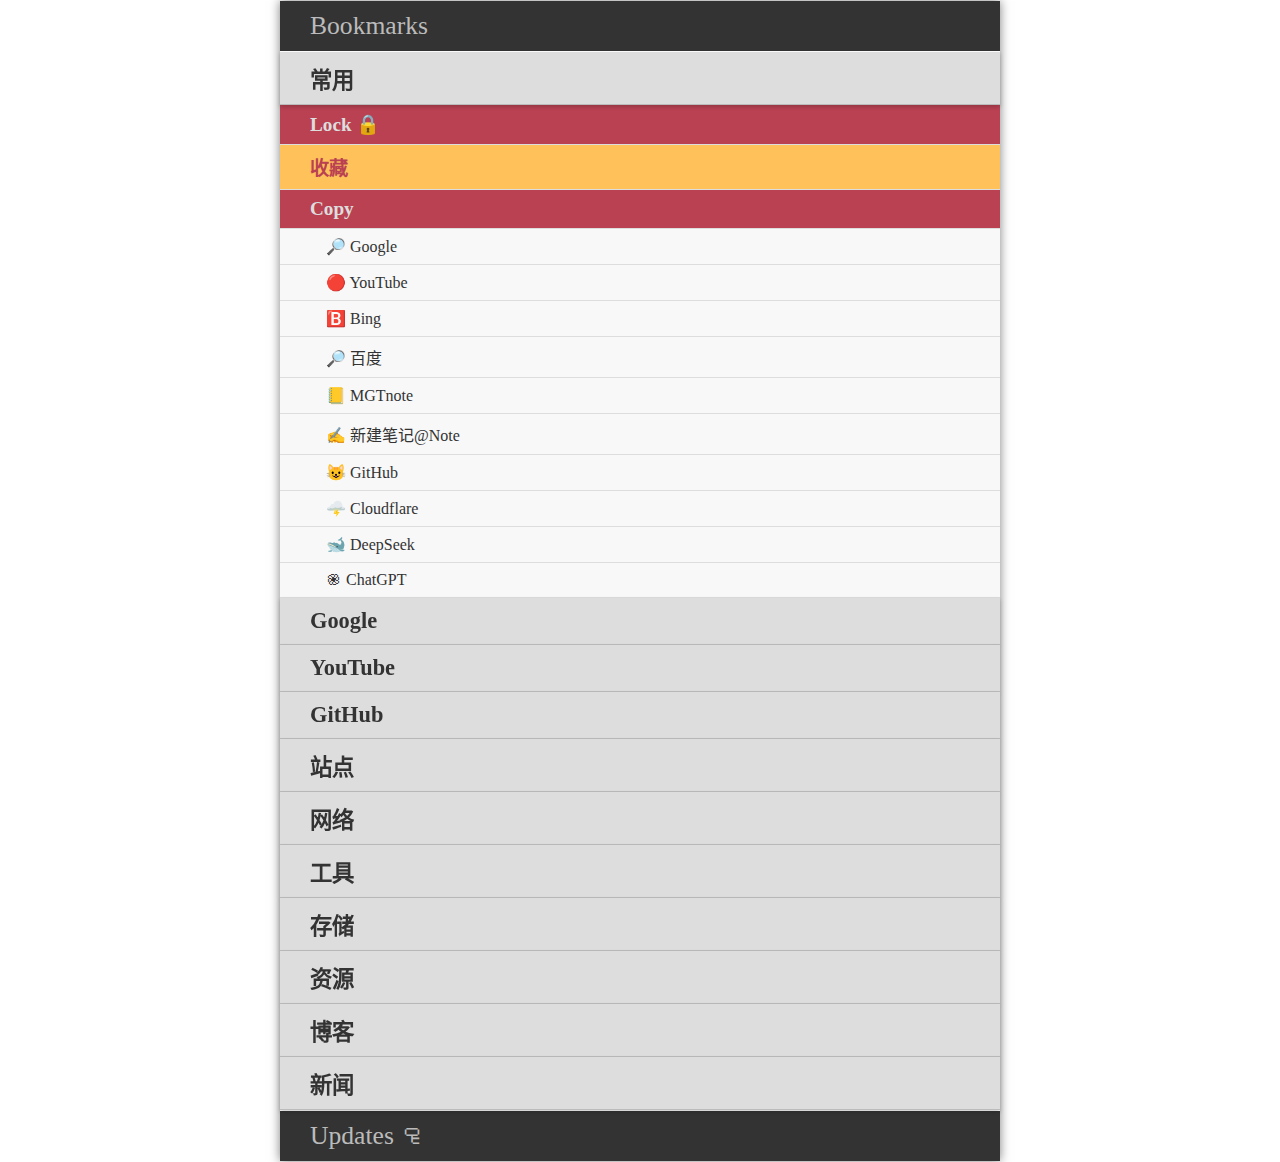
<file: index.html>
<!DOCTYPE html>
<html lang="zh-CN">
  
<head>
    <meta charset="UTF-8">
    <base target="_blank"><link rel="shortcut icon" type="image/x-icon" href="favicon.ico">
    <meta name="viewport" content="width=device-width,initial-scale=1.0,maximum-scale=1.0,minimum-scale=1.0,user-scalable=no" />
    <title>Bookmarks</title>
</head>
  
<body>
<aside class="accordion">
	<h1>Bookmarks</h1>
	<div class="opened-for-codepen">
		<h2>常用</h2>
		<div style="display: block;"> 
			<h3 data-password="true">Lock 🔒</h3>
			<div style="display: none">
				<a href="https://fjvi.github.io/wiki/jav.html">Jav</a>
		    </div>
			<h4>收藏</h4>
			<div style="display: none">
			    <a href="https://fjvi.github.io/wiki/sheji.html">🏡 设计资源</a>
				<a href="https://clip.692.cloudns.be/">🗐 Clip剪贴板</a>
				<a href="https://note.692.cloudns.be/">📝Paste云笔记</a>
				<a href="https://drop.692.cloudns.be/">📁 Drop分享</a>
				<a href="https://fjvi.github.io/">⭐ Bookmarks</a>
				<a href="https://fjvi.github.io/sq/">⭐ Bookmarks@sq</a>
				<a href="https://fjvi.github.io/wiki/index.html">⭐ Bookmarks@wiki</a>
				<a href="https://692.pages.dev/">⭐ 692.pages</a>
				<a href="https://test.aypwip.org/webnote/wodewangluobianqianziliudi">🟨 便签</a>
			    <a href="https://test.aypwip.org/webnote/6889692note">🟨 便签692</a>
				<a href="https://gist.github.com/fjvi/">🧾 Gists</a>
		    	<a href="https://idx.google.com/">🚀 Google IDX</a>
		    </div>
		    <h3>Copy</h3>
	   	    <div class="copy" style="display: none">
                <span onclick="copy(event)" title="ts.hpc.tw">/?ed=2560&PROXYIP=ts.hpc.tw</span>
                <span onclick="copy(event)" title="cdn-all.xn--b6gac.eu.org">/?ed=2560&PROXYIP=cdn-all.xn--b6gac.eu.org</span>
                <span onclick="copy(event)" title="cdn.xn--b6gac.eu.org">/?ed=2560&PROXYIP=cdn.xn--b6gac.eu.org</span>
                <span onclick="copy(event)" title="cdn-b100.xn--b6gac.eu.org">/?ed=2560&PROXYIP=cdn-b100.xn--b6gac.eu.org</span>
                <span onclick="copy(event)" title="bestproxy.onecf.eu.org">/?ed=2560&PROXYIP=bestproxy.onecf.eu.org</span>
                <span onclick="copy(event)" title="PROXYIP">/?ed=2560&PROXYIP=47.57.233.126</span>
                <span onclick="copy(event)" title="预览模式">preview</span>
                <span onclick="copy(event)" title="预览模式">mobilebasic</span>
                <span onclick="copy(event)" title="刷新DNS">ipconfig /flushdns</span>
                <span onclick="copy(event)" title="开启本地服务器">python -m http.server 8000</span>
                <span onclick="copy(event)" title="本地服务器首页">http://localhost:8000</span>
                <span onclick="copy(event)" title="Google IDX一键脚本">nix=y uuid=5a2ad762-3ff3-49cb-9187-34e9cf8a42dc vmpt=692 agn=idx.692.cloudns.be agk=eyJhIjoiODYwNDkxY2JmMjQ1ZmUzNGU5NmFhMTI3YTg5ODNmNjciLCJ0IjoiODE0ODgwZDItNTdiYy00N2Y2LTk5YzAtOTIyMTllZjNmMjI0IiwicyI6Ik5qY3lPR1UwT1dRdE5EVXhaQzAwTURkaExUZzVOekl0TWpsbU56VmtZVE13WVdGbCJ9 bash <(curl -Ls https://raw.githubusercontent.com/yonggekkk/argosb/main/argosb.sh)</span>
                <span onclick="copy(event)" title="重启资源管理器">taskkill /f /im explorer.exe & start explorer.exe</span>
                <span onclick="copy(event)" title="清楚浏览器缓存密码">localStorage.removeItem("pw_verified_at");</span>
			</div>
			<a href="https://www.google.com/ncr">🔎 Google</a>
			<a href="https://www.youtube.com/">🔴 YouTube</a>
			<a href="https://www.bing.com/?setmkt=en-US&setlang=en-US">🅱️ Bing</a>
			<a href="https://www.baidu.com/">🔎 百度</a>
            <a href="https://fjvi.github.io/note/">📒 MGTnote</a>
            <a href="https://github.com/fjvi/note/issues/new/choose">✍️  新建笔记@Note</a>
			<a href="https://github.com/">😺 GitHub</a>
			<a href="https://dash.cloudflare.com/login?lang=zh-Hans-CN">🌩️ Cloudflare</a>
			<a href="https://chat.deepseek.com/">🐋 DeepSeek</a>
			<a href="https://chatgpt.com/">֎ ChatGPT</a>
		</div>
		<h2>Google</h2>
		<div style="display: none">
			<h3>Google新建 +</h3>
			<div>
				<a href="https://drive.google.com/drive/folders/0ByrYz5aCnlpuelNXbGVmMFdza1U?resourcekey=0-JSCOZldA5EqfwrRpM19NpA&usp=sharing">Google硬盘共享</a>
				<a href="https://docs.google.com/document/create?usp=drive_web&amp;folder=0ByrYz5aCnlpuelNXbGVmMFdza1U">文摘|DOCS</a>
				<a href="https://docs.google.com/document/create?usp=drive_web&amp;folder=0ByrYz5aCnlpuaEs0QzNrdUduWXc">文档|DOCS</a>
				<a href="https://docs.google.com/document/create?usp=drive_web&amp;folder=0ByrYz5aCnlpuaEs0QzNrdUduWXc">美图|DOCS</a>
				<a href="https://mail.google.com/mail/u/0/?fs=1&tf=cm&source=mailto&to=rss.yueduqi%2Bstarred@gmail.com">加星-Gmailto:</a>
				<a href="https://mail.google.com/mail/u/0/?fs=1&tf=cm&source=mailto&to=rss.yueduqi%2Bwz@gmail.com">文摘-Gmailto:</a>
				<a href="https://mail.google.com/mail/u/0/?fs=1&tf=cm&source=mailto&to=rss.yueduqi%2Bbiji@gmail.com">笔记-RSS阅读器</a>
				<a href="https://mail.google.com/mail/u/0/?fs=1&tf=cm&source=mailto&to=6889692.mgta@blogger.com">发博文mgta@blogger</a>
				<a href="https://mail.google.com/mail/u/0/?fs=1&tf=cm&source=mailto&to=6889692.6889@blogger.com">发博文6889@blogger</a>
				<h5></h5>
			</div>
			<a href="https://www.google.com/webhp?hl=zh-CN">Google</a>
			<a href="https://mail.google.com/mail/u/0/#all">Gmail</a>
			<a href="https://www.youtube.com/">YouTube</a>
			<a href="https://keep.google.com/">Google Keep</a>
			<a href="https://photos.google.com/">Google相片</a>
			<a href="https://drive.google.com/">Google 硬盘</a>
			<a href="https://docs.google.com/">Google 文档</a>
			<a href="https://translate.google.com/#zh-CN">Google 翻译</a>
			<a href="https://www.blogger.com/home?pli=1">Blogger 博客</a>
			<a href="https://www.google.com/interests/saved">Google 收藏</a>
			<a href="https://console.cloud.google.com/">google 云计算</a>
			<a href="https://colab.research.google.com/">Google Colab</a>
		    	<a href="https://idx.google.com/">🚀 Google IDX</a>
			<a href="https://calendar.google.com">Google 日历</a>
			<a href="https://talkgadget.google.com/">Google 环聊</a>
			<a href="https://www.google.com/takeout/#">Google 备份</a>
			<a href="https://myactivity.google.com/myactivity">Google 活动记录</a>
			<a href="https://mail.google.com/tasks/canvas?pli=1">Google 工作表</a>
			<a href="https://www.google.com/maps/">Google 地图</a>
			<a href="https://earth.google.com/web/">Google 地球</a>
			<a href="https://payments.google.com/">Google 付款</a>
			<a href="https://developers.google.com/?hl=zh-CN">Google 开发</a>
			<a href="https://www.google.com/contacts/u/0">Google 通讯录</a>
			<a href="https://goo.gl/">Google 短网址</a>
			<a href="https://sites.google.com/">google 网站</a>
			<a href="https://groups.google.com/forum/?fromgroups&amp;hl=zh-CN#!overview">Google 论坛</a>
			<a href="https://play.google.com/music/listen">Google 音乐</a>
			<a href="https://analytics.google.com/">Google Analytics（分析）</a>
			<a href="https://www.google.com/a/cpanel/mgtang.co.cc/Dashboard">Google Apps企业应用</a>
			<a href="https://www.google.com/fonts">Google Fonts</a>
			<a href="https://scholar.google.com/">Google学术</a>
			<a href="https://www.google.com/cloudprint#jobs">Google打印机</a>
			<a href="https://calendar.ruanyifeng.com/">Google日历简易版</a>
			<a href="https://picasaweb.google.com/lh/myphotos?noredirect=1">Picasa 相册</a>
			<a href="https://picasaweb.google.com/101465525933455588480?authkey=Gv1sRgCKeH_sz_trmH7gE">Picasa 网络相册 - 王易</a>
			<a href="https://www.google.com/cse/all">自定义搜索</a>
			<a href="https://feedburner.google.com/">Google 供稿</a>
			<a href="https://code.google.com/p/mgtang/">Google 项目托管</a>
			<a href="https://3dwarehouse.sketchup.com/index.html">3D 模型库</a></div>
		<h2>YouTube</h2>
		<div style="display: none">
			<h3>生活</h3>
			<div>
				<a href="https://www.youtube.com/@cnliziqi/videos">李子柒</a>
				<a href="https://www.youtube.com/@Leisadventure/videos">冒险雷探长</a>
				<a href="https://www.youtube.com/@HandyGeng/videos">手工耿</a>
				<a href="https://www.youtube.com/@big_star_ken/videos">鍾明軒</a>
				<a href="https://www.youtube.com/@laogao/videos">老高與小茉</a>
				<a href="https://www.youtube.com/@STBoss/videos">自说自话的总裁</a>
				<a href="https://www.youtube.com/@KenAbroad/videos">Ken Abroad</a>
				<a href="https://www.youtube.com/@%E6%A5%9A%E5%84%BF%E6%81%8B%E7%88%B1%E8%AF%B4/videos">楚儿恋爱说</a>
				<a href="https://www.youtube.com/@wanoyume_hezhimeng/videos">和之梦</a>
				<a href="https://www.youtube.com/@Zideqinshe/videos">自得琴社</a>
				<a href="https://www.youtube.com/@shuguozhiren">悠闲音乐加油站</a>
				<a href="https://www.youtube.com/@Africa_xiaowu/videos">非洲小五</a>
				<a href="https://www.youtube.com/@akeontheroad/videos">阿軻在路上</a>
				<a href="https://www.youtube.com/@yourstudio888/videos">有耳工作室</a>
				<a href="https://www.youtube.com/@kuakuaxiang/videos">大象放映室</a>
				<a href="https://www.youtube.com/@kimhanryang97/videos">韩金良여행가</a>
				<a href="https://www.youtube.com/@ccwhyao/videos">西西歪</a>
			</div>
			<h4>新闻</h4>
			<div>
				<a href="https://www.youtube.com/@bbcnewschinese/videos">BBC News 中文</a>
				<a href="https://www.youtube.com/@phoenixtvhk/videos">鳳凰衛視</a>
				<a href="https://www.youtube.com/@tvbstalk/videos">新聞大白話</a>
				<a href="https://www.youtube.com/@tvbssituationroom/videos">少康戰情室</a>
				<a href="https://www.youtube.com/@%E8%A7%80%E9%BB%9E/videos">觀點</a>
			</div>
			<h3>技术</h3>
			<div>
				<a href="https://www.youtube.com/@ygkkk/videos">甬哥侃侃侃ygkkk</a>
				<a href="https://www.youtube.com/@CMLiussss/videos">CM喂饭</a>
				<a href="https://www.youtube.com/@AM_CLUBS/videos">AM科技 </a>
				<a href="https://www.youtube.com/@lingdujieshuo/videos">零度解说</a>
				<a href="https://www.youtube.com/@bulianglin/videos">不良林</a>
				<a href="https://www.youtube.com/@Univzeros/videos">癸鱼</a>
				<a href="https://www.youtube.com/@%E5%BA%B7%E5%BA%B7%E7%9A%84V2Ray%E4%B8%8EClash/videos">康康的订阅天地</a>
				<h5></h5>
			</div>
			<a href="https://www.youtube.com/@ProletariatsBishop/videos">睡前消息</a>
			<a href="https://www.youtube.com/@%E5%A4%A7%E5%88%98%E8%AF%B4%E8%AF%B4/videos">大刘说说</a>
			<a href="https://www.youtube.com/@stone_ji/videos">stone记</a>
			<a href="https://www.youtube.com/@wangzhian/videos">王志安</a>
			<a href="https://www.youtube.com/@zuowei/videos">左為</a>
			<a href="https://www.youtube.com/@leecehao/videos">李天豪</a>
			<a href="https://www.youtube.com/@yydk/videos">理科男士K一米</a>
			<a href="https://www.youtube.com/@xiaodaodalang/videos">小岛大浪吹</a>
			<a href="https://www.youtube.com/@GermanCheese/videos">德国知事</a>
			<a href="https://www.youtube.com/@UncleC/videos">好奇大叔</a>
			<a href="https://www.youtube.com/@%E7%B6%93%E7%B7%AF%E9%BB%9E%E8%A9%95/videos">郑经纬</a>
			<a href="https://www.youtube.com/@%E6%9D%A8%E9%A3%8E%E6%99%82%E8%A9%95/videos">杨风時評</a>
			<a href="https://www.youtube.com/@inewsplus/videos">王志郁</a>
			<a href="https://www.youtube.com/@wbclg/videos">小约翰可汗</a>
			<a href="https://www.youtube.com/@clplus/videos">冲浪普拉斯</a></div>
		<h2>GitHub</h2>
		<div style="display: none">
			<h3>我的仓库</h3>
			<div style="display: none">
                <a href="https://github.com/fjvi/sq" >sq</a>
                <a href="https://github.com/fjvi/note" >note</a>
                <a href="https://github.com/fjvi/Gmeek" >Gmeek</a>
                <a href="https://github.com/fjvi/wiki" >wiki</a>
				<a href="https://github.com/6889692/wiki">6889692/wiki</a>
				<a href="https://github.com/6889692/cfip">6889692/cfip</a>
                <a href="https://github.com/fjvi/code" >code</a>
				<a href="https://github.com/fjvi/photo">photo</a>
			</div>
			<h4>收藏项目</h4>
			<div style="display: none">
				<a href="https://github.com/XIU2/CloudflareSpeedTest?tab=readme-ov-file">CloudflareSpeedTest: 🌩「自选优选 IP」</a>
				<a href="https://github.com/indianajson/cloudflare-nameservers">cloudflare-服务器列表</a>
                <a href="https://github.com/yonggekkk/Cloudflare_vless_trojan" >甬哥侃侃侃/Cf-workers</a>
                <a href="https://github.com/yonggekkk/ArgoSB" >ArgoSB一键无交互脚本</a>
                <a href="https://github.com/cmliu/edgetunnel" >cm喂饭tunnel</a>
                <a href="https://github.com/amclubs/am-cf-tunnel" >abc部署/am-cf-tunnel</a>
                <a href="https://github.com/Meekdai/Gmeek/issues" >Gmeek</a>
                <a href="https://github.com/gautamkrishnar/github-pages-gallery" >photo-gallery</a>
                <a href="https://github.com/ling-drag0n/CloudPaste" >CloudPaste基于 CF Workers 的在线笔记和文件分享服务</a>
                <a href="https://github.com/yun8862779/web-clipboard" >clipboard基于 CF Workers 实现的网页剪贴板</a>
                <a href="https://github.com/oustn/cloudflare-drop" >CF-Drop 简单的文件或文本共享工具</a>
			    <a href="https://github.com/justjavac/Google-IPs">Google 全球 IP 地址库</a>
				<h5></h5>
			</div>
            <a href="https://github.com/fjvi?tab=repositories" >😺 fjvi@GitHub</a>
            <a href="https://github.com/fjvi/note/issues" >📚 note/issues</a>
            <a href="https://fjvi.github.io/note/">📒 MGTnote</a>
            <a href="https://github.com/fjvi/note/issues/new/choose" >✍️新建笔记@note</a>
            <a href="https://fjvi.github.io/photo/">🖼️ 相册</a>
            <a href="https://gist.github.com/fjvi" >Gist</a>
            <a href="https://github.com/explore">GitHub探索</a>
            <a href="https://gitee.com/" >Gitee.com</a>
            <a href="https://6889692.github.io/blog/">gitblog</a>
		</div>
		<h2>站点</h2>
		<div style="display: none">
			<h4>微软 +</h4>
			<div>
				<a href="https://outlook.live.com/mail/0/">Outlook.com</a>
				<a href="https://onedrive.live.com/">OneDrive</a>
				<a href="https://1drv.ms/o/c/0409350fbbe56376/EnZj5bsPNQkggASYBwAAAAAB7HcNNfItUUBEM3rUGlNtaQ?e=6ue3ZO">YGSJ_笔记本</a>
				<a href="https://1drv.ms/o/c/0409350fbbe56376/EnZj5bsPNQkggATBAgAAAAABfag8AskJBX6ZAlwGNWjsFQ?e=KaaMeH">YGSJ_剪辑</a>
			</div>
			<h3>ZOHO</h3>
			<div>
				<a href="https://workdrive.zoho.com/">ZOHO硬盘</a>
				<a href="https://mail.zoho.com/zm/">ZOHO邮箱</a>
				<a href="https://writer.zoho.com/">ZOHO writer</a>
				<a href="https://docs.zoho.com/">ZOHO文档</a>
				<a href="https://notebook.zoho.com/">ZOHO笔记</a>
				<a href="https://workdrive.zohoexternal.com/external/214354b89acb60ff3b259f3ecf3a47c788deb34ff4b5e2b81b6a2b97e52ed964">workdrive分享</a>
				<a href="https://docs.zoho.com/folder/ctdnu6c8c3af2e4164e5f971b819a8fb2eae4">文章收藏</a>
				<h5></h5>
			</div>
			<a href="https://dash.cloudflare.com/860491cbf245fe34e96aa127a8983f67">Cloudflare</a>
			<a href="https://www.douyin.com/">抖音</a>
			<a href="https://www.apkmirror.com/">哔哩哔哩</a>
			<a href="https://www.ixigua.com/">西瓜视频</a>
			<a href="https://x.com/home">Twitter</a>
			<a href="https://www.facebook.com/fjwangyi">Facebook</a>
			<a href="https://dlvrit.com/">Twitter订阅工具</a>
			<a href="https://fanfou.com/home">首页_饭否</a>
			<a href="https://web.telegram.org/#/im">Telegram_web</a>
			<a href="https://www.instapaper.com/u">Instapaper</a>
			<a href="https://getpocket.com/zh/saves">Pocket</a>
			<a href="https://www.v2ex.com/">V2EX</a>
			<a href="https://vercel.com/">vercel</a>
			<a href="https://www.inoreader.com/">Inoreader</a>
			</div>
		<h2>网络</h2>
		<div style="display: none">
			<h3 data-password="true">🔒 订阅链接</h3>
			<div>
				<a href="https://bpb.692.cloudns.be/admin">💦BPB面板@IP</a>
				<a href="https://bpb.692.cloudns.be/sub/a5da4daa-7656-427e-a3cc-46e2a298a197#BPB-Normal">💧#BPB@IP</a>	
				<a href="https://bbb.692.cloudns.be/panel">💦BPB面板@DOMAIN</a>			
				<a href="https://bbb.692.cloudns.be/sub/normal/zEUVdWRfITfk3CyO#BPB-Normal">💧#BPB@DOMAIN</a>
				<a href="https://a.mgta.dpdns.org/123d0a27-2f5b-4bfc-9de6-928591d22d53">🔗a.692【AM】</a>
				<a href="https://c.mgta.dpdns.org/5dd21503-9013-4854-ac4b-625a1d93cd27">🔗c.692【CMedg】</a>
				<a href="https://github.com/6889692/wiki">6889692/wiki</a>
				<a href="https://a.mgta.dpdns.org/123d0a27-2f5b-4bfc-9de6-928591d22d53?sub&IP_URL=https://raw.githubusercontent.com/6889692/wiki/main/dyq.txt">dyq@GitHub</a>
				<a href="https://a.mgta.dpdns.org/123d0a27-2f5b-4bfc-9de6-928591d22d53?sub&IP_URL_TXT=https://raw.githubusercontent.com/6889692/wiki/main/cfip.txt">GitHub_cfip</a>
				<a href="https://a.mgta.dpdns.org/123d0a27-2f5b-4bfc-9de6-928591d22d53?sub&IP_URL_TXT=https://raw.githubusercontent.com/6889692/wiki/main/domain.txt">GitHub_domain</a>
				<a href="https://a.mgta.dpdns.org/123d0a27-2f5b-4bfc-9de6-928591d22d53?sub&IP_URL_TXT=https://raw.githubusercontent.com/6889692/wiki/main/visa.txt">GitHub_visa</a>
				<a href="https://a.mgta.dpdns.org/123d0a27-2f5b-4bfc-9de6-928591d22d53?sub&IP_URL_TXT=https://raw.githubusercontent.com/6889692/wiki/main/CF.TXT">GitHub_CF</a>
				<a href="https://a.mgta.dpdns.org/123d0a27-2f5b-4bfc-9de6-928591d22d53?sub&IP_URL_TXT=https://raw.githubusercontent.com/6889692/wiki/main/cfnat.txt">GitHub_CFnat</a>
				<a href="https://sub.692.cloudns.be">SUB订阅转换</a>
				<a href="https://sub.692.cloudns.be/sub?host=idx.692.cloudns.be&uuid=5a2ad762-3ff3-49cb-9187-34e9cf8a42dc&path=%2F5a2ad762-3ff3-49cb-9187-34e9cf8a42dc-vm%3Fed%3D2048&sni=idx.692.cloudns.be&type=none&alpn=h3&alterid=0&security=auto">IDX.vless@SUB</a>
				<a href="https://sub.692.cloudns.be/sub?uuid=e340dcb9-6fd8-491d-81b8-08441d1730f5&encryption=none&security=tls&sni=sg.692.cloudns.be&alpn=h3&fp=random&allowInsecure=1&type=ws&host=sg.692.cloudns.be&path=%2F">SG.vless@SUB</a>
				<a href="https://raw.githubusercontent.com/6889692/wiki/main/idx.txt">idx@GITHUB</a>
				<a href="https://a.mgta.dpdns.org/123d0a27-2f5b-4bfc-9de6-928591d22d53?sub&IP_URL=https://txtkv.pages.dev/ipUrl.txt?token=6889692">Url@a.692【AM】</a>
				<a href="https://a.mgta.dpdns.org/123d0a27-2f5b-4bfc-9de6-928591d22d53?sub&IP_URL_TXT=https://txtkv.pages.dev/cfip.txt?token=6889692">cfip@a.692【AM】</a>
				<a href="https://a.mgta.dpdns.org/123d0a27-2f5b-4bfc-9de6-928591d22d53?sub&IP_URL_TXT=https://txtkv.pages.dev/cf-ip.txt?token=6889692">cf-ip@a.692【AM】</a>
				<a href="https://a.mgta.dpdns.org/123d0a27-2f5b-4bfc-9de6-928591d22d53?sub&IP_URL_TXT=https://txtkv.pages.dev/cfnat.txt?token=6889692">cfnat@a.692【AM】</a>
				<a href="https://a.mgta.dpdns.org/123d0a27-2f5b-4bfc-9de6-928591d22d53?sub&IP_URL_TXT=https://txtkv.pages.dev/domain.txt?token=6889692">domain@a.692【AM】</a>
				<a href="https://cf.mgta.ip-ddns.com/69be2980-ce76-4f23-a7e4-a3f071f70772/pty">🔗侃侃侃</a>
				<a href="https://fjvi.pages.dev/6889692/pty">🔗fjvi@Trojan</a>
				<a href="https://a.6889692.dpdns.org/397ca0ef-75cb-4f4f-b6bf-c22d549ae4c4">🔗CM@FJ</a>
				<a href="https://b.6889692.dpdns.org/panel">💦BPB面板@FJ</a>
				<a href="https://b.6889692.dpdns.org/c2c779af-5d19-4f61-a015-ad443fbc4184#BPB-Normal">💧BPB@FJ</a>
				<a href="https://SOS.CMLiussss.net/auto">SOS.CMLiussss</a>
				<a href="[base64]">vless://sg.692.cloudns.be</a>
			</div>
			<h4>cloudflare</h4>
			<div>
			<a href="https://dash.cloudflare.com/login?lang=zh-Hans-CN">🌩️ Cloudflare</a>
				<a href="https://www.cloudflare.com/zh-cn/ips/">cloudflare-IP 地址范围</a>
				<a href="https://github.com/XIU2/CloudflareSpeedTest?tab=readme-ov-file">CloudflareSpeedTest: 🌩「自选优选 IP」</a>
				<a href="https://github.com/indianajson/cloudflare-nameservers">cloudflare-服务器列表</a>
			</div>
			<h3>免费节点</h3>
			<div>
				<a href="https://github.com/search?q=%E8%8A%82%E7%82%B9%E5%88%86%E4%BA%AB+pushed%3A%3E2025-01-01&type=Repositories&ref=advsearch&l=&l=">节点分享@GitHub</a>
				<a href="https://windowsv2ray.github.io/free-nodes/"> Windows V2ray分享</a>
				<a href="https://www.youneed.win/category/nodeshare">节点分享- 放牧的风</a>
				<a href="https://github.com/free18/v2ray">free18/v2ray: 每日分享免费节点</a>
				<h5></h5>
			</div>
		    <a href="https://hosts.gitcdn.top/hosts.txt">GitHub hosts更新</a>
		    <a href="https://ap-southeast-1.run.claw.cloud/">sg@claw</a>
		    <a href="https://olhskesjlbho.ap-southeast-1.clawcloudrun.com/panel/inbounds">3x-ui面板@sg.claw</a>
		    <a href="https://us-west-1.run.claw.cloud/">us@claw</a>
			<a href="https://www.nslookup.io/domains/cdn-all.xn--b6gac.eu.org/dns-records/">ProxyIP-nslookup</a>
			<a href="https://fofa.info/"> FOFA搜索</a>
			<a href="https://feedex.net/">FeedEx.Net: The Feed Expander [beta]</a>
			<a href="https://ifttt.com/tasks">ifttt /任务</a>
			<a href="https://www.vpngate.net/cn/">VPN Gate</a>
			<a href="https://www.vpngate.net/cn/sites.aspx">vpngate.net 镜像站点</a>
		</div>
		<h2>工具</h2>
		<div style="display: none">
			<h3>搜索</h3>
			<div>
			    <a href="https://www.nslookup.io/domains/cdn-all.xn--b6gac.eu.org/dns-records/">ProxyIP-nslookup</a>
		    	<a href="https://fofa.info/"> FOFA搜索</a>
			</div>
			<h4>网速</h4>
			<div>
			<a href="https://www.speedtest.net/zh-Hans">SpeedTest测速</a>
			<a href="https://www.speedtest.cn/">SpeedTest.cn</a>
			<a href="https://fiber.google.com/speedtest/">Google测速</a>
			<a href="https://fast.com/">fast测速</a>
			</div>
			<h3>Markdown</h3>
			<div>
			    <a href="https://devtool.tech/html-md">HTML To Markdown 转换工具</a>
			    <a href="https://www.helloworld.net/html2md">富文本转markdown</a>
			    <a href="https://markdown.devtool.tech/app">MDTU | 码途编辑器</a>
			    <a href="https://markdown.lovejade.cn/">Arya - 在线 Markdown 编辑器</a>
				<h5></h5>
			</div>
			<a href="https://www.itdog.cn/tcping/">itdog</a>
			<a href="https://ip.sb/">ip.sb</a>
			<a href="https://ip.skk.moe/">ip分流查询</a>
			<a href="https://ip-api.com/">ip-api</a>
			<a href="https://tools.ipip.net/traceroute.php">ipip.net追踪</a>
			<a href="https://tool.lu/">在线工具- aTool</a>
			<a href="https://bulianglin.com/archives/cdn.html">不良林CDN节点优选IP工具</a>
			<a href="https://tool.browser.qq.com/">在线工具- 帮小忙</a>
			<a href="https://www.storytrain.info/">云短信- 在线短信接收</a>
			<a href="https://gissue.github.io/">G issues 备份</a>
			<a href="https://blogtrottr.com/subscriptions">blogtrottr-订阅发邮箱</a>
			<a href="https://fanyi.youdao.com/">有道翻译_</a>
		</div>
		<h2>存储</h2>
		<div style="display: none">
			<h3 data-password="true">🔒 bookmarks</h3>
			<div>
				<a href="https://fjvi.github.io">⭐ Bookmarks</a>
				<a href="https://fjvi.github.io/sq/">⭐ Bookmarks@sq</a>
				<a href="https://fjvi.github.io/wiki/index.html">⭐ Bookmarks@wiki</a>
			    <a href="https://fjvi.github.io/wiki/sheji.html">设计资源</a>
				<a href="https://fjvi.github.io/wiki/bookmarks_2024_10_3.html">bookmarks_2024_10_3.html</a>
				<a href="https://fjvi.github.io/wiki/bookmarks_2025_5_12.html">bookmarks_2024_10_3.html</a>
			    <a href="https://fjvi.github.io/wiki/Bookmarklet%E5%B0%8F%E4%B9%A6%E7%AD%BE%E5%B7%A5%E5%85%B7.html">Bookmarklet小书签工具</a>
				<a href="https://fjvi.github.io/wiki/jav.html">Jav</a>
			</div>
			<h4>邮箱</h4>
			<div>
				<a href="https://mail.qq.com/">QQ邮箱</a>
				<a href="https://mail.google.com/">Gmail邮箱</a>
				<a href="https://login.live.com/">Hotmail邮箱</a>
				<a href="https://mail.163.com/">163邮箱</a>
				<a href="https://mail.189.cn/">189邮箱</a>
				<a href="https://mail.10086.cn/">139邮箱</a>
			</div>
			<h3>永硕 +</h3>
			<div>
				<a href="http://wyj.ysepan.com/">WYJ</a>
				<a href="http://6889692.ysepan.com/">6889692</a>
				<a href="http://adbo.ysepan.com/">adbo</a>
				<a href="http://fjwangyi.ysepan.com/">fjwangyi</a>
				<a href="http://fooce.ysepan.com/">fooce</a>
				<a href="http://jooce.ysepan.com/">jooce</a>
				<a href="http://ximo.ysepan.com/">ximo</a>
				<a href="http://kongruxu.ysepan.com/">空如许</a>
				<h5></h5>
			</div>
			<a href="https://jianguoyun.com/">坚果云</a>
			<a href="https://infini-cloud.net/en/modules/mypage/usage/">InfiniCLOUD</a>
			<a href="https://www.dropbox.com/">Dropbox网盘</a>
			<a href="https://pan.baidu.com/">百度云</a>
			<a href="https://www.weiyun.com/disk/index.html">微云</a>
			<a href="https://www.evernote.com/">6889692@evernote</a>
			<a href="https://note.wiz.cn/web">为知笔记</a>
			<a href="https://app.yinxiang.com/">印象笔记</a>
			<a href="https://www.diigo.com/outliner/1vhjld/Bookmarks-%E4%B9%A6%E7%AD%BE%E6%A0%8F?key=fjec0jsp2f">diigo</a>
			<a href="https://mail.google.com/mail/?view=cm&amp;fs=1&amp;tf=1&amp;source=mailto&amp;to=mgtang692%2Bbiji@gmail.com">GM 便签</a>
			<a href="https://mail.google.com/mail/?view=cm&amp;fs=1&amp;tf=1&amp;source=mailto&amp;to=mgtang692%2Btu@gmail.com">GM 美图</a>
			<a href="https://mail.google.com/mail/?view=cm&amp;fs=1&amp;tf=1&amp;source=mailto&amp;to=mgtang692%2B1@gmail.com">GM 文章</a>
			<a href="https://www.instapaper.com/u">Instapaper</a>
			<a href="https://mega.co.nz/">MEGA</a>
		</div>
		<h2>资源</h2>
		<div style="display: none">
			<h3>域名</h3>
			<div>
			    <a href="https://www.cloudns.net/main/">ClouDns</a>
			    <a href="https://dash.domain.digitalplat.org/auth/login">us.kg</a>
				<a href="https://customer.l53.net/">l53.net免费域名</a>
				<a href="https://dynv6.com/zones/4120303">dynv6免费域名</a>
			</div>
			<h4>软件</h4>
			<div>
				<a href="https://www.apkmirror.com/">apkmirror@应用商店</a>
				<a href="https://cn.uptodown.com/">uptodown@应用商店</a>
				<a href="https://cn.aptoide.com/">aptoide@应用商店</a>
			</div>
			<h3>电子书</h3>
			<div>
			    <a href="https://zh.z-library.sk/">Z-Library图书馆</a>
			    <a href="https://www.8bei8.com/">太极书馆</a>
				<a href="https://iui.su/3454/"> 不死鸟 - 分享为王官网</a>
				<a href="https://jc.pep.com.cn/">中小学教材电子版</a>
			</div>
			<h4>影音</h4>
			<div>
				<a href="https://tools.liumingye.cn/music/#/">MyFreeMP3</a>
				<a href="https://cctrax.com/">免费合法的音乐下载，无需注册</a>
				<a href="https://5sing.kugou.com/index.html">5sing音乐</a>
				<h5></h5>
			</div>
			<a href="https://cn.piliapp.com/symbol/">特殊符号</a>
			<a href="https://cn.piliapp.com/emoji/list/">表情符号</a>
			<a href="https://emojidb.org/">表情符号搜索</a>
			<a href="https://https://tools.liumingye.cn/music/">MyFreeMp3-ping</a>
			<a href="https://tuostudy.upnb.top/">图欧学习资源</a>
			<a href="https://www.yunso.net/">小云搜索</a>
		</div>
		<h2>博客</h2>
		<div style="display: none">
			<h3>收藏博客</h3>
			<div>
				<a href="https://ygkkk.blogspot.com/">甬哥侃侃侃</a>
				<h5></h5>
			</div>
            <a href="https://fjvi.github.io/note/">📒 MGTnote.io</a>
			<a href="https://mgta.dpdns.org/">mgta.dpdns.org/</a>
			<a href="https://mgtang.blogspot.com/">麦谷堂@blogger</a>
			<a href="https://6889692.blogspot.com/">6889692@blogger</a>
			<a href="https://xywh.wordpress.com/">WordPress-校园文化建设</a>
			<a href="https://fjvi.wordpress.com/">易观设计@wordpress</a>
			<a href="https://fjwangyi.wordpress.com/">福建王易 @wordpress</a>
			<a href="https://fjvi.sourceforge.net/wordpress/">fjvi.f.net/博客/</a>
			<a href="https://w3w.sourceforge.net/wordpress/wp-login.php">w3w.SF.net/wordpress/ 登录</a>
			<a href="https://w3w.sourceforge.net/wordpress/">w3w.sf.net/博客/</a>
			<a href="https://hht.sourceforge.net/wordpress/">绘画堂 | 文化艺术工程</a>
			<a href="https://hht.sourceforge.net/wordpress/wp-login.php">绘画堂 › 登录</a>
		</div>
		<h2>新闻</h2>
		<div style="display: none">
			<a href="https://www.bbc.com/zhongwen/simp">BBC中文网</a>
			<a href="https://www.dw.com/zh/%E5%9C%A8%E7%BA%BF%E6%8A%A5%E5%AF%BC/s-9058">德国之声</a>
			<a href="https://cn.nytimes.com/">纽约时报</a>
			<a href="https://cn.wsj.com/zh-hans">华尔街日报</a>
			<a href="https://www.ftchinese.com/">FT中文网</a>
			<a href="https://www.dwnews.com/">多维新闻</a>
			<a href="https://www.voachinese.com/">美国之声</a>
			<a href="https://cn.nikkei.com/">日经中文网</a>
			<a href="https://chinese.aljazeera.net/news">半岛中文网</a>
			<a href="https://chinadigitaltimes.net/chinese/">中国数字时代</a>
			<a href="https://cn.reuters.com/news/generalnews">路透社</a>
			<a href="https://cn.rfi.fr/">法广中文网</a>
			<a href="https://cnnews.chosun.com/">朝鲜日报</a>
			<a href="https://china.kyodonews.net/">日本共同网</a>
			<a href="https://asahichinese.com/category/china_taiwan/">朝日新闻</a>
			<a href="https://cn.theaustralian.com.au/">澳大利亚中文网</a>
			<a href="https://news.mingpao.com/ins/">明报</a>
			<a href="https://www.zaobao.com.sg/">联合早报</a>
			<a href="https://www.creaders.net/?language=gb2312">万维读者网</a>
			<a href="https://udn.com/news/index">台湾联合新闻网</a>
			<a href="https://program-think.blogspot.com/">【编程随想】blogger</a>
			<a href="https://github.com/programthink/sites/blob/master/README.wiki">【编程随想】新闻时事类网站</a>
			<a href="https://www.xinhuanet.com">新华社</a>
			<a href="https://www.huanqiu.com/">环球网</a>
		</div>
	</div>
	<h1 data-password="true">Updates ꄗ</h1>
	<div style="display: none">
		<a href="javascript:(function(){document.body.setAttribute('contenteditable', 'true');document.onkeydown = function (e) {e = e || window.event;if(e.keyCode === 27){document.body.setAttribute('contenteditable', 'false');const html = document.documentElement.outerHTML;const blob = new Blob([html], {type: 'text/html'});const link = document.createElement('a');link.href = URL.createObjectURL(blob);link.download = 'index.html';link.click();;}}		})();"//编辑后按 【Esc】 自动下载文件 base target="_self" >✏️ 本页编辑</a>
		<a href="https://github.com/fjvi/fjvi.github.io/edit/main/index.html">✏️ 在线编辑</a>
		<a href="https://github.com/fjvi/fjvi.github.io/upload/main">💾 上传文件</a>
		<a href="https://github.dev/fjvi/fjvi.github.io/tree/main">VS Code 编辑</a>
	</div>
<div id="linkEditor" style="display:none; position:fixed; top:30%; left:50%; transform:translateX(-50%);
background:#fff; padding:20px; border:1px solid #ccc; box-shadow:0 0 10px rgba(0,0,0,0.3); border-radius: 20px;text-align: center; z-index:3000;">
<h3>编辑书签</h3>
<label>网名：<input type="text" id="linkText" style="width: 480px; padding: 10px;"></label><br><br>
<label>网址：<input type="text" id="linkHref" style="width: 480px; padding: 10px;"></label><br><br>
<button onclick="applyLinkEdit()" style="font-size: 1rem; padding: 3px 10px;">保存</button>
<button onclick="cancelLinkEdit()" style="font-size: 1rem; padding: 3px 10px; margin-left:10px;">取消</button>
</div>
</aside>
<style>
        * {margin: 0;padding: 0;}
        body{
			font-size: 100%;
            background-image: url(https://fjvi.github.io/img/background/001.jpg);
			background-attachment: fixed;
			}
        .accordion {
            max-width: 720px;
            margin: 0 auto;
            box-shadow: 0 0 10px rgba(0, 0, 0, 0.5);
        }
        .accordion h1, h2, h3, h4 {
            cursor: pointer;
        }
        .accordion h2, .accordion h3, .accordion h4 {
            font-family: "News Cycle";
        }
        .accordion h1 {
            padding: 10px 30px;
            background-color: #333;
            font-family: Lobster;
            font-size: 1.6rem;
            font-weight: normal;
            color: #bbb;
            margin: 1px auto;
        }
        .accordion h1:hover {
            color: #fff;
        }
        .accordion h2 {
            box-sizing: border-box;
            padding: 10px 30px;
            background-color: #ddd;
            border-bottom: 1px solid #bbb;
            font-size: 1.4rem;
            color: #333;
            box-shadow: 0 2px 4px rgba(0, 0, 0, 0.2);/* 阴影 */
            position: sticky;/* 固定菜单 */
            top: 0;/* 固定菜单 */
        }
        .accordion h2:hover {
            background-color: #99d3fd;
            color: #b94152;
        }
        .accordion h3 {
            padding: 8px 30px;
            background-color: #b94152;
            font-size: 1.2rem;
            border-bottom: 1px solid #ddd;
            color: #ddd;
        }
        .accordion h3:hover {
            background-color: #99d3fd;
            color: #b94152;
        }
        .accordion h4 {
            padding: 8px 30px;
            background-color: #ffc25a;
            font-size: 1.2rem;
            border-bottom: 1px solid #ddd;
            color: #b94152;
        }
        .accordion h4:hover {
            background-color: #99d3fd;
            color: #b94152;
        }
        .accordion h5 {
            padding: 1px;
            background-color: #b94152;
        }
        .accordion a {
            display: block;
            padding: 8px 46px;
            text-decoration: none;
            color: #333;
            background-color: #f8f8f8;
            border-bottom: 1px solid #ddd;
            transition: background-color 0.3s ease;
        }
        .accordion a:hover {
            background-color: #99d3fd;
            border-bottom: 1px solid #bbb;
            font-size: 1.3rem;
            color: #b94152;
        }
        .copy {
            padding: 10px 10px;
            background-color: #ddd;
        }
        .accordion span {
            line-height: 20px;
            padding: 5px 10px;
            text-decoration: none;
            color: #333;
            background-color: #fff;
            border: 1px solid #ccc;
            border-radius: 5px;
            transition: background-color 0.3s ease;
			
            display: inline-block;  /*将span当做块级元素对待*/
			white-space: nowrap;  /*强制span不换行*/
            width: 208px;  /*限制宽度*/
            overflow: hidden;  /*超出宽度部分隐藏*/
        }
        .accordion span:hover {
            background-color: #99d3fd;
        }
        .accordion span:hover::before {
            content: "⿻";
            font-size: 1rem;
            color: #b94152;
            background-color: #fff;
            border: 1px solid #ccc;
            padding: 2px 5px;
			margin-left: 175px;
			margin-top: -3px;
            border-radius: 5px;	
			position:absolute;
        }
        .accordion span:active {
            background-color: red;
        }
        .accordion span:active:before {
            content: "✔";
            font-size: 1rem;
            color: #b94152;
            background-color: #fff;
            border: 1px solid #ccc;
            padding: 2px 7px;
			margin-left: 175px;
			margin-top: -3px;
            border-radius: 5px;	
			position:absolute;
        }
		@media (max-width: 480px) {
     .copy {.accordion span { width: 94%;}        
        }    }		
</style>
<script src="src/plus.js"></script>
<script>// 手风琴菜单功能
  const headers = ["H1", "H2", "H3", "H4", "H5", "H6"];

  document.querySelector(".accordion").addEventListener("click", function(e) {
    const target = e.target,
          name = target.nodeName.toUpperCase();

    if (headers.includes(name)) {
      const subItem = target.nextElementSibling;
      let depth = 0, parent = subItem.parentElement;
      while (parent !== this) { depth++; parent = parent.parentElement; }
      Array.from(this.querySelectorAll(".accordion p, .accordion div")).forEach(el => {
        let elDepth = 0, elParent = el.parentElement;
        while (elParent !== this) { elDepth++; elParent = elParent.parentElement; }
        if (elDepth >= depth && el !== subItem) el.style.display = "none";
      });
      subItem.style.display = (subItem.style.display === "block") ? "none" : "block";
      if (subItem.style.display === "block") {
        const visibleElements = Array.from(this.querySelectorAll(".accordion :visible"));
        if (visibleElements.length) visibleElements[visibleElements.length - 1].style.borderRadius = "0 0 10px 10px";
      }
      target.style.borderBottomRightRadius = target.style.borderBottomLeftRadius = "0";
    }
  });
  
</script>
<script>// 点击复制功能
    copy = (event) => {
    let innerText = event.target.innerText;
    var tmpInput = document.createElement("input");
    document.body.appendChild(tmpInput);
    tmpInput.value = innerText;
    tmpInput.select();
    document.execCommand("cut"); 
    tmpInput.remove();
    }
</script>
<script>
// 编辑超链接功能
let currentLink = null;

document.addEventListener('dblclick', function (e) {
  if (e.target.tagName === 'A' && document.body.getAttribute("contenteditable") === "true") {
    e.preventDefault();
    currentLink = e.target;
    document.getElementById("linkText").value = currentLink.textContent;
    document.getElementById("linkHref").value = currentLink.getAttribute("href");
    document.getElementById("linkEditor").style.display = "block";
  }
});

function applyLinkEdit() {
  if (!currentLink) return;
  currentLink.textContent = document.getElementById("linkText").value;
  currentLink.setAttribute("href", document.getElementById("linkHref").value);
  document.getElementById("linkEditor").style.display = "none";
  currentLink = null;
}

function cancelLinkEdit() {
  document.getElementById("linkEditor").style.display = "none";
  currentLink = null;
}
</script>
</body>
</html>
</file>
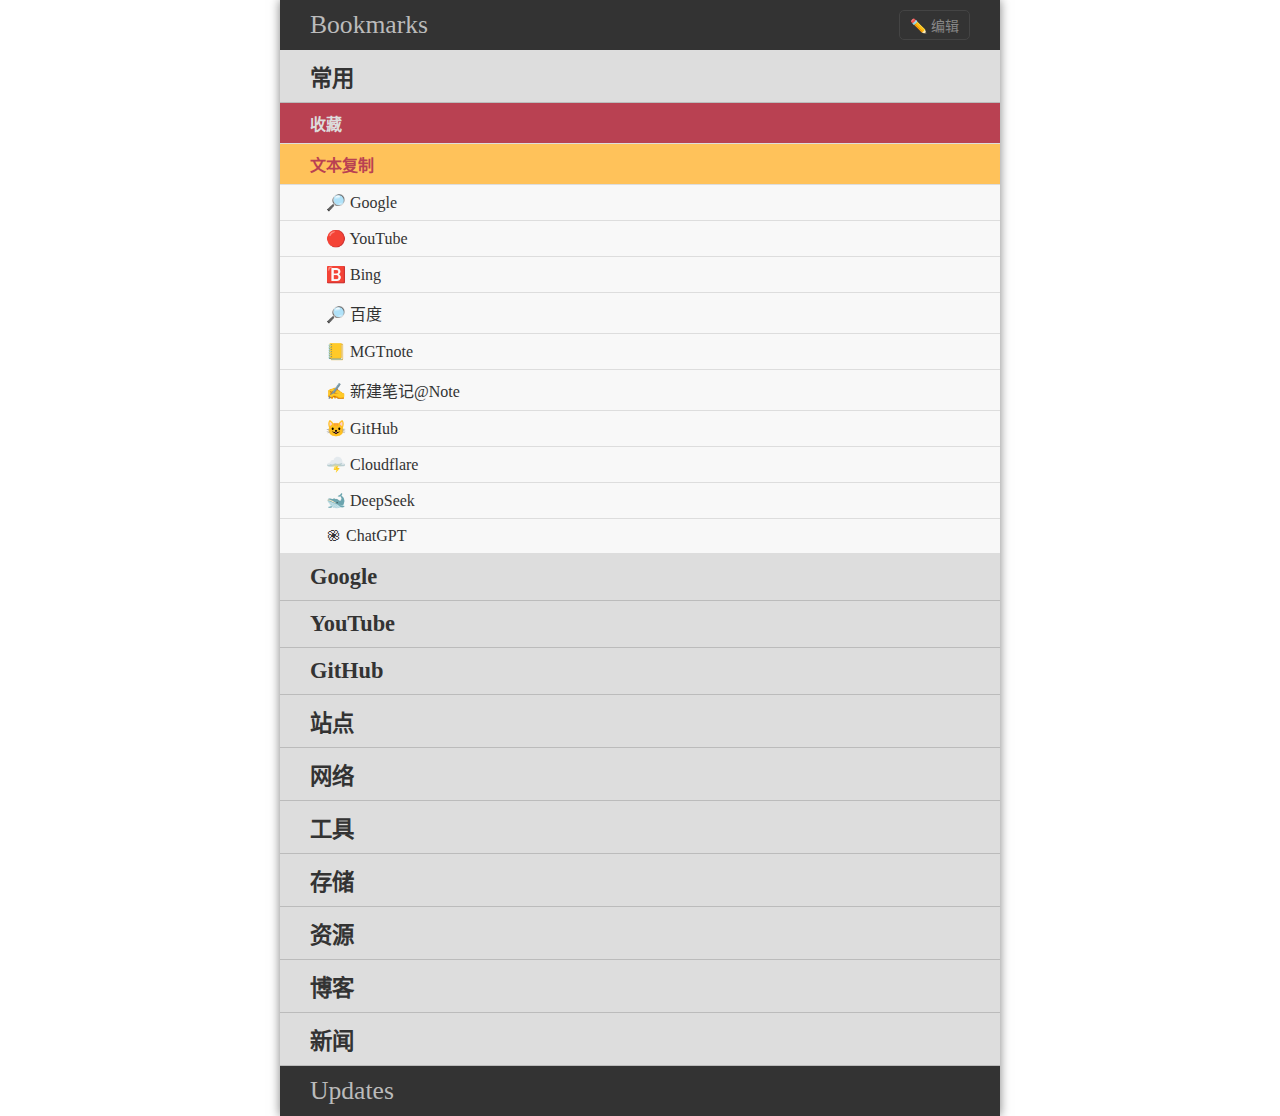
<file: Bookmarks.html>
<!DOCTYPE html>
<html lang="zh-CN">
  
<head>
    <meta charset="UTF-8">
    <base target="_blank"><link rel="shortcut icon" type="image/x-icon" href="favicon.ico">
    <meta name="viewport" content="width=device-width,initial-scale=1.0,maximum-scale=1.0,minimum-scale=1.0,user-scalable=no" />
    <title>Bookmarks</title>
</head>
  
<body>
<aside class="accordion">
	<div class="menu-header">
    <h1>Bookmarks</h1>
    <button onclick="toggleEdit()" id="editBtn" >✏️ 编辑</button>
    </div>

	<div class="opened-for-codepen">
		<h2>常用</h2>
		<div style="display: block;"> 
			<h3>收藏</h3>
			<div style="display: none">
			    <a href="https://fjvi.github.io/wiki/sheji.html">🏡 设计资源</a>
				<a href="https://clip.692.cloudns.be/">🗐 Clip剪贴板</a>
				<a href="https://note.692.cloudns.be/">📝Paste云笔记</a>
				<a href="https://drop.692.cloudns.be/">📁 Drop分享</a>
				<a href="https://fjvi.github.io/sq/">⭐ Bookmarks</a>
				<a href="https://fjvi.github.io/wiki/index.html">⭐ Bookmarks@wiki</a>
				<a href="https://692.pages.dev/">⭐ 692.pages</a>
				<a href="https://test.aypwip.org/webnote/wodewangluobianqianziliudi">🟨 便签</a>
			    <a href="https://test.aypwip.org/webnote/6889692note">🟨 便签692</a>
				<a href="https://gist.github.com/fjvi/">🧾 Gists</a>
		    	<a href="https://idx.google.com/">🚀 Google IDX</a>
		    </div>
		    <h4>文本复制</h4>
	   	    <div class="wenben" style="display: none">
                <span onclick="copy(event)" title="ts.hpc.tw">/?ed=2560&PROXYIP=ts.hpc.tw</span>
                <span onclick="copy(event)" title="cdn-all.xn--b6gac.eu.org">/?ed=2560&PROXYIP=cdn-all.xn--b6gac.eu.org</span>
                <span onclick="copy(event)" title="cdn.xn--b6gac.eu.org">/?ed=2560&PROXYIP=cdn.xn--b6gac.eu.org</span>
                <span onclick="copy(event)" title="cdn-b100.xn--b6gac.eu.org">/?ed=2560&PROXYIP=cdn-b100.xn--b6gac.eu.org</span>
                <span onclick="copy(event)" title="bestproxy.onecf.eu.org">/?ed=2560&PROXYIP=bestproxy.onecf.eu.org</span>
                <span onclick="copy(event)" title="PROXYIP">/?ed=2560&PROXYIP=47.57.233.126</span>
                <span onclick="copy(event)" title="预览模式">preview</span>
                <span onclick="copy(event)" title="预览模式">mobilebasic</span>
                <span onclick="copy(event)" title="刷新DNS">ipconfig /flushdns</span>
                <span onclick="copy(event)" title="Google IDX一键脚本">nix=y uuid=5a2ad762-3ff3-49cb-9187-34e9cf8a42dc vmpt=692 agn=idx.692.cloudns.be agk=eyJhIjoiODYwNDkxY2JmMjQ1ZmUzNGU5NmFhMTI3YTg5ODNmNjciLCJ0IjoiODE0ODgwZDItNTdiYy00N2Y2LTk5YzAtOTIyMTllZjNmMjI0IiwicyI6Ik5qY3lPR1UwT1dRdE5EVXhaQzAwTURkaExUZzVOekl0TWpsbU56VmtZVE13WVdGbCJ9 bash <(curl -Ls https://raw.githubusercontent.com/yonggekkk/argosb/main/argosb.sh)</span>
                <span onclick="copy(event)" title="重启资源管理器">taskkill /f /im explorer.exe & start explorer.exe</span>
				<h5></h5>
			</div>
			<a href="https://www.google.com/ncr">🔎 Google</a>
			<a href="https://www.youtube.com/">🔴 YouTube</a>
			<a href="https://www.bing.com/?setmkt=en-US&setlang=en-US">🅱️ Bing</a>
			<a href="https://www.baidu.com/">🔎 百度</a>
            <a href="https://fjvi.github.io/note/">📒 MGTnote</a>
            <a href="https://github.com/fjvi/note/issues/new/choose">✍️  新建笔记@Note</a>
			<a href="https://github.com/">😺 GitHub</a>
			<a href="https://dash.cloudflare.com/login?lang=zh-Hans-CN">🌩️ Cloudflare</a>
			<a href="https://chat.deepseek.com/">🐋 DeepSeek</a>
			<a href="https://chatgpt.com/">֎ ChatGPT</a>
			
		</div>
		<h2>Google</h2>
		<div style="display: none">
			<h3>Google新建 +</h3>
			<div>
				<a href="https://drive.google.com/drive/folders/0ByrYz5aCnlpuelNXbGVmMFdza1U?resourcekey=0-JSCOZldA5EqfwrRpM19NpA&usp=sharing">Google硬盘共享</a>
				<a href="https://docs.google.com/document/create?usp=drive_web&amp;folder=0ByrYz5aCnlpuelNXbGVmMFdza1U">文摘|DOCS</a>
				<a href="https://docs.google.com/document/create?usp=drive_web&amp;folder=0ByrYz5aCnlpuaEs0QzNrdUduWXc">文档|DOCS</a>
				<a href="https://docs.google.com/document/create?usp=drive_web&amp;folder=0ByrYz5aCnlpuaEs0QzNrdUduWXc">美图|DOCS</a>
				<a href="https://mail.google.com/mail/u/0/?fs=1&tf=cm&source=mailto&to=rss.yueduqi%2Bstarred@gmail.com">加星-Gmailto:</a>
				<a href="https://mail.google.com/mail/u/0/?fs=1&tf=cm&source=mailto&to=rss.yueduqi%2Bwz@gmail.com">文摘-Gmailto:</a>
				<a href="https://mail.google.com/mail/u/0/?fs=1&tf=cm&source=mailto&to=rss.yueduqi%2Bbiji@gmail.com">笔记-RSS阅读器</a>
				<a href="https://mail.google.com/mail/u/0/?fs=1&tf=cm&source=mailto&to=6889692.mgta@blogger.com">发博文mgta@blogger</a>
				<a href="https://mail.google.com/mail/u/0/?fs=1&tf=cm&source=mailto&to=6889692.6889@blogger.com">发博文6889@blogger</a>
				<h5></h5>
			</div>
			<a href="https://www.google.com/webhp?hl=zh-CN">Google</a>
			<a href="https://mail.google.com/mail/u/0/#all">Gmail</a>
			<a href="https://www.youtube.com/">YouTube</a>
			<a href="https://keep.google.com/">Google Keep</a>
			<a href="https://photos.google.com/">Google相片</a>
			<a href="https://drive.google.com/">Google 硬盘</a>
			<a href="https://docs.google.com/">Google 文档</a>
			<a href="https://translate.google.com/#zh-CN">Google 翻译</a>
			<a href="https://www.blogger.com/home?pli=1">Blogger 博客</a>
			<a href="https://www.google.com/interests/saved">Google 收藏</a>
			<a href="https://console.cloud.google.com/">google 云计算</a>
			<a href="https://colab.research.google.com/">Google Colab</a>
		    	<a href="https://idx.google.com/">🚀 Google IDX</a>
			<a href="https://calendar.google.com">Google 日历</a>
			<a href="https://talkgadget.google.com/">Google 环聊</a>
			<a href="https://www.google.com/takeout/#">Google 备份</a>
			<a href="https://myactivity.google.com/myactivity">Google 活动记录</a>
			<a href="https://mail.google.com/tasks/canvas?pli=1">Google 工作表</a>
			<a href="https://www.google.com/maps/">Google 地图</a>
			<a href="https://earth.google.com/web/">Google 地球</a>
			<a href="https://payments.google.com/">Google 付款</a>
			<a href="https://developers.google.com/?hl=zh-CN">Google 开发</a>
			<a href="https://www.google.com/contacts/u/0">Google 通讯录</a>
			<a href="https://goo.gl/">Google 短网址</a>
			<a href="https://sites.google.com/">google 网站</a>
			<a href="https://groups.google.com/forum/?fromgroups&amp;hl=zh-CN#!overview">Google 论坛</a>
			<a href="https://play.google.com/music/listen">Google 音乐</a>
			<a href="https://analytics.google.com/">Google Analytics（分析）</a>
			<a href="https://www.google.com/a/cpanel/mgtang.co.cc/Dashboard">Google Apps企业应用</a>
			<a href="https://www.google.com/fonts">Google Fonts</a>
			<a href="https://scholar.google.com/">Google学术</a>
			<a href="https://www.google.com/cloudprint#jobs">Google打印机</a>
			<a href="https://calendar.ruanyifeng.com/">Google日历简易版</a>
			<a href="https://picasaweb.google.com/lh/myphotos?noredirect=1">Picasa 相册</a>
			<a href="https://picasaweb.google.com/101465525933455588480?authkey=Gv1sRgCKeH_sz_trmH7gE">Picasa 网络相册 - 王易</a>
			<a href="https://www.google.com/cse/all">自定义搜索</a>
			<a href="https://feedburner.google.com/">Google 供稿</a>
			<a href="https://code.google.com/p/mgtang/">Google 项目托管</a>
			<a href="https://3dwarehouse.sketchup.com/index.html">3D 模型库</a></div>
		<h2>YouTube</h2>
		<div style="display: none">
			<h3>生活</h3>
			<div>
				<a href="https://www.youtube.com/@cnliziqi/videos">李子柒</a>
				<a href="https://www.youtube.com/@Leisadventure/videos">冒险雷探长</a>
				<a href="https://www.youtube.com/@HandyGeng/videos">手工耿</a>
				<a href="https://www.youtube.com/@big_star_ken/videos">鍾明軒</a>
				<a href="https://www.youtube.com/@laogao/videos">老高與小茉</a>
				<a href="https://www.youtube.com/@STBoss/videos">自说自话的总裁</a>
				<a href="https://www.youtube.com/@KenAbroad/videos">Ken Abroad</a>
				<a href="https://www.youtube.com/@%E6%A5%9A%E5%84%BF%E6%81%8B%E7%88%B1%E8%AF%B4/videos">楚儿恋爱说</a>
				<a href="https://www.youtube.com/@wanoyume_hezhimeng/videos">和之梦</a>
				<a href="https://www.youtube.com/@Zideqinshe/videos">自得琴社</a>
				<a href="https://www.youtube.com/@shuguozhiren">悠闲音乐加油站</a>
				<a href="https://www.youtube.com/@Africa_xiaowu/videos">非洲小五</a>
				<a href="https://www.youtube.com/@akeontheroad/videos">阿軻在路上</a>
				<a href="https://www.youtube.com/@yourstudio888/videos">有耳工作室</a>
				<a href="https://www.youtube.com/@kuakuaxiang/videos">大象放映室</a>
				<a href="https://www.youtube.com/@kimhanryang97/videos">韩金良여행가</a>
				<a href="https://www.youtube.com/@ccwhyao/videos">西西歪</a>
			</div>
			<h4>新闻</h4>
			<div>
				<a href="https://www.youtube.com/@bbcnewschinese/videos">BBC News 中文</a>
				<a href="https://www.youtube.com/@phoenixtvhk/videos">鳳凰衛視</a>
				<a href="https://www.youtube.com/@tvbstalk/videos">新聞大白話</a>
				<a href="https://www.youtube.com/@tvbssituationroom/videos">少康戰情室</a>
				<a href="https://www.youtube.com/@%E8%A7%80%E9%BB%9E/videos">觀點</a>
			</div>
			<h3>技术</h3>
			<div>
				<a href="https://www.youtube.com/@ygkkk/videos">甬哥侃侃侃ygkkk</a>
				<a href="https://www.youtube.com/@CMLiussss/videos">CM喂饭</a>
				<a href="https://www.youtube.com/@AM_CLUBS/videos">AM科技 </a>
				<a href="https://www.youtube.com/@lingdujieshuo/videos">零度解说</a>
				<a href="https://www.youtube.com/@bulianglin/videos">不良林</a>
				<a href="https://www.youtube.com/@Univzeros/videos">癸鱼</a>
				<a href="https://www.youtube.com/@%E5%BA%B7%E5%BA%B7%E7%9A%84V2Ray%E4%B8%8EClash/videos">康康的订阅天地</a>
				<h5></h5>
			</div>
			<a href="https://www.youtube.com/@ProletariatsBishop/videos">睡前消息</a>
			<a href="https://www.youtube.com/@%E5%A4%A7%E5%88%98%E8%AF%B4%E8%AF%B4/videos">大刘说说</a>
			<a href="https://www.youtube.com/@stone_ji/videos">stone记</a>
			<a href="https://www.youtube.com/@wangzhian/videos">王志安</a>
			<a href="https://www.youtube.com/@zuowei/videos">左為</a>
			<a href="https://www.youtube.com/@leecehao/videos">李天豪</a>
			<a href="https://www.youtube.com/@yydk/videos">理科男士K一米</a>
			<a href="https://www.youtube.com/@xiaodaodalang/videos">小岛大浪吹</a>
			<a href="https://www.youtube.com/@GermanCheese/videos">德国知事</a>
			<a href="https://www.youtube.com/@UncleC/videos">好奇大叔</a>
			<a href="https://www.youtube.com/@%E7%B6%93%E7%B7%AF%E9%BB%9E%E8%A9%95/videos">郑经纬</a>
			<a href="https://www.youtube.com/@%E6%9D%A8%E9%A3%8E%E6%99%82%E8%A9%95/videos">杨风時評</a>
			<a href="https://www.youtube.com/@inewsplus/videos">王志郁</a>
			<a href="https://www.youtube.com/@wbclg/videos">小约翰可汗</a>
			<a href="https://www.youtube.com/@clplus/videos">冲浪普拉斯</a></div>
		<h2>GitHub</h2>
		<div style="display: none">
			<h3>我的仓库</h3>
			<div style="display: none">
                <a href="https://github.com/fjvi/sq" >sq</a>
                <a href="https://github.com/fjvi/note" >note</a>
                <a href="https://github.com/fjvi/Gmeek" >Gmeek</a>
                <a href="https://github.com/fjvi/wiki" >wiki</a>
				<a href="https://github.com/6889692/wiki">6889692/wiki</a>
				<a href="https://github.com/6889692/cfip">6889692/cfip</a>
                <a href="https://github.com/fjvi/code" >code</a>
				<a href="https://github.com/fjvi/photo">photo</a>
			</div>
			<h4>收藏项目</h4>
			<div style="display: none">
				<a href="https://github.com/XIU2/CloudflareSpeedTest?tab=readme-ov-file">CloudflareSpeedTest: 🌩「自选优选 IP」</a>
				<a href="https://github.com/indianajson/cloudflare-nameservers">cloudflare-服务器列表</a>
                <a href="https://github.com/yonggekkk/Cloudflare_vless_trojan" >甬哥侃侃侃/Cf-workers</a>
                <a href="https://github.com/yonggekkk/ArgoSB" >ArgoSB一键无交互脚本</a>
                <a href="https://github.com/cmliu/edgetunnel" >cm喂饭tunnel</a>
                <a href="https://github.com/amclubs/am-cf-tunnel" >abc部署/am-cf-tunnel</a>
                <a href="https://github.com/Meekdai/Gmeek/issues" >Gmeek</a>
                <a href="https://github.com/gautamkrishnar/github-pages-gallery" >photo-gallery</a>
                <a href="https://github.com/ling-drag0n/CloudPaste" >CloudPaste基于 CF Workers 的在线笔记和文件分享服务</a>
                <a href="https://github.com/yun8862779/web-clipboard" >clipboard基于 CF Workers 实现的网页剪贴板</a>
                <a href="https://github.com/oustn/cloudflare-drop" >CF-Drop 简单的文件或文本共享工具</a>
			    <a href="https://github.com/justjavac/Google-IPs">Google 全球 IP 地址库</a>
				<h5></h5>
			</div>
            <a href="https://github.com/fjvi?tab=repositories" >😺 fjvi@GitHub</a>
            <a href="https://github.com/fjvi/note/issues" >📚 note/issues</a>
            <a href="https://fjvi.github.io/note/">📒 MGTnote</a>
            <a href="https://github.com/fjvi/note/issues/new/choose" >✍️新建笔记@note</a>
            <a href="https://gist.github.com/fjvi" >Gist</a>
            <a href="https://github.com/explore">GitHub探索</a>
            <a href="https://gitee.com/" >Gitee.com</a>
            <a href="https://6889692.github.io/blog/">gitblog</a>
		</div>
		<h2>站点</h2>
		<div style="display: none">
			<h4>微软 +</h4>
			<div>
				<a href="https://outlook.live.com/mail/0/">Outlook.com</a>
				<a href="https://onedrive.live.com/">OneDrive</a>
				<a href="https://1drv.ms/o/c/0409350fbbe56376/EnZj5bsPNQkggASYBwAAAAAB7HcNNfItUUBEM3rUGlNtaQ?e=6ue3ZO">YGSJ_笔记本</a>
				<a href="https://1drv.ms/o/c/0409350fbbe56376/EnZj5bsPNQkggATBAgAAAAABfag8AskJBX6ZAlwGNWjsFQ?e=KaaMeH">YGSJ_剪辑</a>
			</div>
			<h3>ZOHO</h3>
			<div>
				<a href="https://workdrive.zoho.com/">ZOHO硬盘</a>
				<a href="https://mail.zoho.com/zm/">ZOHO邮箱</a>
				<a href="https://writer.zoho.com/">ZOHO writer</a>
				<a href="https://docs.zoho.com/">ZOHO文档</a>
				<a href="https://notebook.zoho.com/">ZOHO笔记</a>
				<a href="https://workdrive.zohoexternal.com/external/214354b89acb60ff3b259f3ecf3a47c788deb34ff4b5e2b81b6a2b97e52ed964">workdrive分享</a>
				<a href="https://docs.zoho.com/folder/ctdnu6c8c3af2e4164e5f971b819a8fb2eae4">文章收藏</a>
				<h5></h5>
			</div>
			<a href="https://dash.cloudflare.com/860491cbf245fe34e96aa127a8983f67">Cloudflare</a>
			<a href="https://www.douyin.com/">抖音</a>
			<a href="https://www.apkmirror.com/">哔哩哔哩</a>
			<a href="https://www.ixigua.com/">西瓜视频</a>
			<a href="https://x.com/home">Twitter</a>
			<a href="https://www.facebook.com/fjwangyi">Facebook</a>
			<a href="https://dlvrit.com/">Twitter订阅工具</a>
			<a href="https://fanfou.com/home">首页_饭否</a>
			<a href="https://web.telegram.org/#/im">Telegram_web</a>
			<a href="https://www.instapaper.com/u">Instapaper</a>
			<a href="https://getpocket.com/zh/saves">Pocket</a>
			<a href="https://www.v2ex.com/">V2EX</a>
			<a href="https://vercel.com/">vercel</a>
			<a href="https://www.inoreader.com/">Inoreader</a>
			</div>
		<h2>网络</h2>
		<div style="display: none">
			<h3>cloudflare</h3>
			<div>
			<a href="https://dash.cloudflare.com/login?lang=zh-Hans-CN">🌩️ Cloudflare</a>
				<a href="https://www.cloudflare.com/zh-cn/ips/">cloudflare-IP 地址范围</a>
				<a href="https://github.com/XIU2/CloudflareSpeedTest?tab=readme-ov-file">CloudflareSpeedTest: 🌩「自选优选 IP」</a>
				<a href="https://github.com/indianajson/cloudflare-nameservers">cloudflare-服务器列表</a>
			</div>
			<h4>免费节点</h4>
			<div>
				<a href="https://github.com/search?q=%E8%8A%82%E7%82%B9%E5%88%86%E4%BA%AB+pushed%3A%3E2025-01-01&type=Repositories&ref=advsearch&l=&l=">节点分享@GitHub</a>
				<a href="https://windowsv2ray.github.io/free-nodes/"> Windows V2ray分享</a>
				<a href="https://www.youneed.win/category/nodeshare">节点分享- 放牧的风</a>
				<a href="https://github.com/free18/v2ray">free18/v2ray: 每日分享免费节点</a>
			</div>
			<h3>订阅链接 +</h3>
			<div>
				<a href="https://bpb.692.cloudns.be/admin">💦BPB面板@IP</a>
				<a href="https://bpb.692.cloudns.be/sub/a5da4daa-7656-427e-a3cc-46e2a298a197#BPB-Normal">💧#BPB@IP</a>	
				<a href="https://bbb.692.cloudns.be/panel">💦BPB面板@DOMAIN</a>			
				<a href="https://bbb.692.cloudns.be/sub/normal/zEUVdWRfITfk3CyO#BPB-Normal">💧#BPB@DOMAIN</a>
				<a href="https://a.mgta.dpdns.org/123d0a27-2f5b-4bfc-9de6-928591d22d53">🔗a.692【AM】</a>
				<a href="https://c.mgta.dpdns.org/5dd21503-9013-4854-ac4b-625a1d93cd27">🔗c.692【CMedg】</a>
				<a href="https://github.com/6889692/wiki">6889692/wiki</a>
				<a href="https://a.mgta.dpdns.org/123d0a27-2f5b-4bfc-9de6-928591d22d53?sub&IP_URL=https://raw.githubusercontent.com/6889692/wiki/main/dyq.txt">dyq@GitHub</a>
				<a href="https://a.mgta.dpdns.org/123d0a27-2f5b-4bfc-9de6-928591d22d53?sub&IP_URL_TXT=https://raw.githubusercontent.com/6889692/wiki/main/cfip.txt">GitHub_cfip</a>
				<a href="https://a.mgta.dpdns.org/123d0a27-2f5b-4bfc-9de6-928591d22d53?sub&IP_URL_TXT=https://raw.githubusercontent.com/6889692/wiki/main/domain.txt">GitHub_domain</a>
				<a href="https://a.mgta.dpdns.org/123d0a27-2f5b-4bfc-9de6-928591d22d53?sub&IP_URL_TXT=https://raw.githubusercontent.com/6889692/wiki/main/visa.txt">GitHub_visa</a>
				<a href="https://a.mgta.dpdns.org/123d0a27-2f5b-4bfc-9de6-928591d22d53?sub&IP_URL_TXT=https://raw.githubusercontent.com/6889692/wiki/main/CF.TXT">GitHub_CF</a>
				<a href="https://a.mgta.dpdns.org/123d0a27-2f5b-4bfc-9de6-928591d22d53?sub&IP_URL_TXT=https://raw.githubusercontent.com/6889692/wiki/main/cfnat.txt">GitHub_CFnat</a>
				<a href="https://sub.692.cloudns.be">SUB订阅转换</a>
				<a href="https://sub.692.cloudns.be/sub?host=idx.692.cloudns.be&uuid=5a2ad762-3ff3-49cb-9187-34e9cf8a42dc&path=%2F5a2ad762-3ff3-49cb-9187-34e9cf8a42dc-vm%3Fed%3D2048&sni=idx.692.cloudns.be&type=none&alpn=h3&alterid=0&security=auto">IDX.vless@SUB</a>
				<a href="https://sub.692.cloudns.be/sub?uuid=e340dcb9-6fd8-491d-81b8-08441d1730f5&encryption=none&security=tls&sni=sg.692.cloudns.be&alpn=h3&fp=random&allowInsecure=1&type=ws&host=sg.692.cloudns.be&path=%2F">SG.vless@SUB</a>
				<a href="https://raw.githubusercontent.com/6889692/wiki/main/idx.txt">idx@GITHUB</a>
				<a href="https://a.mgta.dpdns.org/123d0a27-2f5b-4bfc-9de6-928591d22d53?sub&IP_URL=https://txtkv.pages.dev/ipUrl.txt?token=6889692">Url@a.692【AM】</a>
				<a href="https://a.mgta.dpdns.org/123d0a27-2f5b-4bfc-9de6-928591d22d53?sub&IP_URL_TXT=https://txtkv.pages.dev/cfip.txt?token=6889692">cfip@a.692【AM】</a>
				<a href="https://a.mgta.dpdns.org/123d0a27-2f5b-4bfc-9de6-928591d22d53?sub&IP_URL_TXT=https://txtkv.pages.dev/cf-ip.txt?token=6889692">cf-ip@a.692【AM】</a>
				<a href="https://a.mgta.dpdns.org/123d0a27-2f5b-4bfc-9de6-928591d22d53?sub&IP_URL_TXT=https://txtkv.pages.dev/cfnat.txt?token=6889692">cfnat@a.692【AM】</a>
				<a href="https://a.mgta.dpdns.org/123d0a27-2f5b-4bfc-9de6-928591d22d53?sub&IP_URL_TXT=https://txtkv.pages.dev/domain.txt?token=6889692">domain@a.692【AM】</a>
				<a href="https://cf.mgta.ip-ddns.com/69be2980-ce76-4f23-a7e4-a3f071f70772/pty">🔗侃侃侃</a>
				<a href="https://fjvi.pages.dev/6889692/pty">🔗fjvi@Trojan</a>
				<a href="https://a.6889692.dpdns.org/397ca0ef-75cb-4f4f-b6bf-c22d549ae4c4">🔗CM@FJ</a>
				<a href="https://b.6889692.dpdns.org/panel">💦BPB面板@FJ</a>
				<a href="https://b.6889692.dpdns.org/c2c779af-5d19-4f61-a015-ad443fbc4184#BPB-Normal">💧BPB@FJ</a>
				<a href="https://SOS.CMLiussss.net/auto">SOS.CMLiussss</a>
				<a href="[base64]">vless://sg.692.cloudns.be</a>
				<h5></h5>
			</div>
		    <a href="https://hosts.gitcdn.top/hosts.txt">GitHub hosts更新</a>
		    <a href="https://ap-southeast-1.run.claw.cloud/">sg@claw</a>
		    <a href="https://olhskesjlbho.ap-southeast-1.clawcloudrun.com/panel/inbounds">3x-ui面板@sg.claw</a>
		    <a href="https://us-west-1.run.claw.cloud/">us@claw</a>
			<a href="https://www.nslookup.io/domains/cdn-all.xn--b6gac.eu.org/dns-records/">ProxyIP-nslookup</a>
			<a href="https://fofa.info/"> FOFA搜索</a>
			<a href="https://feedex.net/">FeedEx.Net: The Feed Expander [beta]</a>
			<a href="https://ifttt.com/tasks">ifttt /任务</a>
			<a href="https://www.vpngate.net/cn/">VPN Gate</a>
			<a href="https://www.vpngate.net/cn/sites.aspx">vpngate.net 镜像站点</a>
		</div>
		<h2>工具</h2>
		<div style="display: none">
			<h3>搜索</h3>
			<div>
			    <a href="https://www.nslookup.io/domains/cdn-all.xn--b6gac.eu.org/dns-records/">ProxyIP-nslookup</a>
		    	<a href="https://fofa.info/"> FOFA搜索</a>
			</div>
			<h4>网速</h4>
			<div>
			<a href="https://www.speedtest.net/zh-Hans">SpeedTest测速</a>
			<a href="https://www.speedtest.cn/">SpeedTest.cn</a>
			<a href="https://fiber.google.com/speedtest/">Google测速</a>
			<a href="https://fast.com/">fast测速</a>
			</div>
			<h3>Markdown</h3>
			<div>
			    <a href="https://devtool.tech/html-md">HTML To Markdown 转换工具</a>
			    <a href="https://www.helloworld.net/html2md">富文本转markdown</a>
			    <a href="https://markdown.devtool.tech/app">MDTU | 码途编辑器</a>
			    <a href="https://markdown.lovejade.cn/">Arya - 在线 Markdown 编辑器</a>
				<h5></h5>
			</div>
			<a href="https://www.itdog.cn/tcping/">itdog</a>
			<a href="https://ip.sb/">ip.sb</a>
			<a href="https://ip.skk.moe/">ip分流查询</a>
			<a href="https://ip-api.com/">ip-api</a>
			<a href="https://tools.ipip.net/traceroute.php">ipip.net追踪</a>
			<a href="https://tool.lu/">在线工具- aTool</a>
			<a href="https://bulianglin.com/archives/cdn.html">不良林CDN节点优选IP工具</a>
			<a href="https://tool.browser.qq.com/">在线工具- 帮小忙</a>
			<a href="https://www.storytrain.info/">云短信- 在线短信接收</a>
			<a href="https://gissue.github.io/">G issues 备份</a>
			<a href="https://blogtrottr.com/subscriptions">blogtrottr-订阅发邮箱</a>
			<a href="https://fanyi.youdao.com/">有道翻译_</a>
		</div>
		<h2>存储</h2>
		<div style="display: none">
			<h3>邮箱</h3>
			<div>
				<a href="https://mail.qq.com/">QQ邮箱</a>
				<a href="https://mail.google.com/">Gmail邮箱</a>
				<a href="https://login.live.com/">Hotmail邮箱</a>
				<a href="https://mail.163.com/">163邮箱</a>
				<a href="https://mail.189.cn/">189邮箱</a>
				<a href="https://mail.10086.cn/">139邮箱</a>
			</div>
			<h4>bookmarks</h4>
			<div>
				<a href="https://fjvi.github.io/wiki/bookmarks_2024_10_3.html">bookmarks_2024_10_3.html</a>
			</div>
			<h3>永硕 +</h3>
			<div>
				<a href="http://wyj.ysepan.com/">WYJ</a>
				<a href="http://6889692.ysepan.com/">6889692</a>
				<a href="http://adbo.ysepan.com/">adbo</a>
				<a href="http://fjwangyi.ysepan.com/">fjwangyi</a>
				<a href="http://fooce.ysepan.com/">fooce</a>
				<a href="http://jooce.ysepan.com/">jooce</a>
				<a href="http://ximo.ysepan.com/">ximo</a>
				<a href="http://kongruxu.ysepan.com/">空如许</a>
				<h5></h5>
			</div>
			<a href="https://jianguoyun.com/">坚果云</a>
			<a href="https://infini-cloud.net/en/modules/mypage/usage/">InfiniCLOUD</a>
			<a href="https://www.dropbox.com/">Dropbox网盘</a>
			<a href="https://pan.baidu.com/">百度云</a>
			<a href="https://www.weiyun.com/disk/index.html">微云</a>
			<a href="https://www.evernote.com/">6889692@evernote</a>
			<a href="https://note.wiz.cn/web">为知笔记</a>
			<a href="https://app.yinxiang.com/">印象笔记</a>
			<a href="https://www.diigo.com/outliner/1vhjld/Bookmarks-%E4%B9%A6%E7%AD%BE%E6%A0%8F?key=fjec0jsp2f">diigo</a>
			<a href="https://mail.google.com/mail/?view=cm&amp;fs=1&amp;tf=1&amp;source=mailto&amp;to=mgtang692%2Bbiji@gmail.com">GM 便签</a>
			<a href="https://mail.google.com/mail/?view=cm&amp;fs=1&amp;tf=1&amp;source=mailto&amp;to=mgtang692%2Btu@gmail.com">GM 美图</a>
			<a href="https://mail.google.com/mail/?view=cm&amp;fs=1&amp;tf=1&amp;source=mailto&amp;to=mgtang692%2B1@gmail.com">GM 文章</a>
			<a href="https://www.instapaper.com/u">Instapaper</a>
			<a href="https://mega.co.nz/">MEGA</a>
		</div>
		<h2>资源</h2>
		<div style="display: none">
			<h3>域名</h3>
			<div>
			    <a href="https://www.cloudns.net/main/">ClouDns</a>
			    <a href="https://dash.domain.digitalplat.org/auth/login">us.kg</a>
				<a href="https://customer.l53.net/">l53.net免费域名</a>
				<a href="https://dynv6.com/zones/4120303">dynv6免费域名</a>
			</div>
			<h4>软件</h4>
			<div>
				<a href="https://www.apkmirror.com/">apkmirror@应用商店</a>
				<a href="https://cn.uptodown.com/">uptodown@应用商店</a>
				<a href="https://cn.aptoide.com/">aptoide@应用商店</a>
			</div>
			<h3>电子书</h3>
			<div>
			    <a href="https://zh.z-library.sk/">Z-Library图书馆</a>
			    <a href="https://www.8bei8.com/">太极书馆</a>
				<a href="https://iui.su/3454/"> 不死鸟 - 分享为王官网</a>
				<a href="https://jc.pep.com.cn/">中小学教材电子版</a>
			</div>
			<h4>影音</h4>
			<div>
				<a href="https://tools.liumingye.cn/music/#/">MyFreeMP3</a>
				<a href="https://cctrax.com/">免费合法的音乐下载，无需注册</a>
				<a href="https://5sing.kugou.com/index.html">5sing音乐</a>
				<h5></h5>
			</div>
			<a href="https://cn.piliapp.com/symbol/">特殊符号</a>
			<a href="https://cn.piliapp.com/emoji/list/">表情符号</a>
			<a href="https://emojidb.org/">表情符号搜索</a>
			<a href="https://https://tools.liumingye.cn/music/">MyFreeMp3-ping</a>
			<a href="https://tuostudy.upnb.top/">图欧学习资源</a>
			<a href="https://www.yunso.net/">小云搜索</a>
		</div>
		<h2>博客</h2>
		<div style="display: none">
			<h3>收藏博客</h3>
			<div>
				<a href="https://ygkkk.blogspot.com/">甬哥侃侃侃</a>
				<h5></h5>
			</div>
            <a href="https://fjvi.github.io/note/">📒 MGTnote.io</a>
			<a href="https://mgta.dpdns.org/">mgta.dpdns.org/</a>
			<a href="https://mgtang.blogspot.com/">麦谷堂@blogger</a>
			<a href="https://6889692.blogspot.com/">6889692@blogger</a>
			<a href="https://xywh.wordpress.com/">WordPress-校园文化建设</a>
			<a href="https://fjvi.wordpress.com/">易观设计@wordpress</a>
			<a href="https://fjwangyi.wordpress.com/">福建王易 @wordpress</a>
			<a href="https://fjvi.sourceforge.net/wordpress/">fjvi.f.net/博客/</a>
			<a href="https://w3w.sourceforge.net/wordpress/wp-login.php">w3w.SF.net/wordpress/ 登录</a>
			<a href="https://w3w.sourceforge.net/wordpress/">w3w.sf.net/博客/</a>
			<a href="https://hht.sourceforge.net/wordpress/">绘画堂 | 文化艺术工程</a>
			<a href="https://hht.sourceforge.net/wordpress/wp-login.php">绘画堂 › 登录</a>
		</div>
		<h2>新闻</h2>
		<div style="display: none">
			<a href="https://www.bbc.com/zhongwen/simp">BBC中文网</a>
			<a href="https://www.dw.com/zh/%E5%9C%A8%E7%BA%BF%E6%8A%A5%E5%AF%BC/s-9058">德国之声</a>
			<a href="https://cn.nytimes.com/">纽约时报</a>
			<a href="https://cn.wsj.com/zh-hans">华尔街日报</a>
			<a href="https://www.ftchinese.com/">FT中文网</a>
			<a href="https://www.dwnews.com/">多维新闻</a>
			<a href="https://www.voachinese.com/">美国之声</a>
			<a href="https://cn.nikkei.com/">日经中文网</a>
			<a href="https://chinese.aljazeera.net/news">半岛中文网</a>
			<a href="https://chinadigitaltimes.net/chinese/">中国数字时代</a>
			<a href="https://cn.reuters.com/news/generalnews">路透社</a>
			<a href="https://cn.rfi.fr/">法广中文网</a>
			<a href="https://cnnews.chosun.com/">朝鲜日报</a>
			<a href="https://china.kyodonews.net/">日本共同网</a>
			<a href="https://asahichinese.com/category/china_taiwan/">朝日新闻</a>
			<a href="https://cn.theaustralian.com.au/">澳大利亚中文网</a>
			<a href="https://news.mingpao.com/ins/">明报</a>
			<a href="https://www.zaobao.com.sg/">联合早报</a>
			<a href="https://www.creaders.net/?language=gb2312">万维读者网</a>
			<a href="https://udn.com/news/index">台湾联合新闻网</a>
			<a href="https://program-think.blogspot.com/">【编程随想】blogger</a>
			<a href="https://github.com/programthink/sites/blob/master/README.wiki">【编程随想】新闻时事类网站</a>
			<a href="https://www.xinhuanet.com">新华社</a>
			<a href="https://www.huanqiu.com/">环球网</a>
		</div>
	</div>
	<h1>Updates</h1>
	<div style="display: none">
		<a href="https://github.com/fjvi/fjvi.github.io/edit/main/index.html">sq_编辑</a>
		<a href="https://github.dev/fjvi/fjvi.github.io/tree/main">sq_编辑 2</a>
	</div>
    <div id="linkEditor" style="display:none; position:fixed; top:30%; left:50%; transform:translateX(-50%);
     background:#fff; padding:20px; border:1px solid #ccc; box-shadow:0 0 10px rgba(0,0,0,0.3); z-index:3000;">
        <h3>编辑超链接</h3>
        <label>文字：<input type="text" id="linkText" style="width: 300px;"></label><br><br>
        <label>地址：<input type="text" id="linkHref" style="width: 300px;"></label><br><br>
        <button onclick="applyLinkEdit()">保存</button>
        <button onclick="cancelLinkEdit()">取消</button>
    </div>
</aside>

<script>
// ✏️ 切换编辑模式
function toggleEdit() {
  const body = document.body;
  const btn = document.getElementById("editBtn");
  const isEditable = body.getAttribute("contenteditable") === "true";

  if (isEditable) {
    // 关闭编辑并保存
    body.removeAttribute("contenteditable");
    btn.textContent = "✏️ 编辑";
    saveContent(); // 自动触发保存
  } else {
    // 开启编辑
    body.setAttribute("contenteditable", "true");
    btn.textContent = "✅ 完成";
  }
}

function saveContent() {
  // 获取页面内容并保存
  const content = document.documentElement.outerHTML;
  const blob = new Blob([content], { type: "text/html" });
  const a = document.createElement("a");
  a.href = URL.createObjectURL(blob);
  a.download = "bookmarks.html"; // 可根据需要改名
  a.click();
}

// 编辑超链接功能
let currentLink = null;

document.addEventListener('dblclick', function (e) {
  if (e.target.tagName === 'A' && document.body.getAttribute("contenteditable") === "true") {
    e.preventDefault();
    currentLink = e.target;
    document.getElementById("linkText").value = currentLink.textContent;
    document.getElementById("linkHref").value = currentLink.getAttribute("href");
    document.getElementById("linkEditor").style.display = "block";
  }
});

function applyLinkEdit() {
  if (!currentLink) return;
  currentLink.textContent = document.getElementById("linkText").value;
  currentLink.setAttribute("href", document.getElementById("linkHref").value);
  document.getElementById("linkEditor").style.display = "none";
  currentLink = null;
}

function cancelLinkEdit() {
  document.getElementById("linkEditor").style.display = "none";
  currentLink = null;
}

</script>

<script>
// 手风琴菜单功能
const headers = ["H1", "H2", "H3", "H4", "H5", "H6"];

document.querySelector(".accordion").addEventListener("click", function(e) {
  const target = e.target,
        name = target.nodeName.toUpperCase();

  if (headers.includes(name)) {
    const subItem = target.nextElementSibling;
    let depth = 0, parent = subItem.parentElement;
    while (parent !== this) { depth++; parent = parent.parentElement; }
    Array.from(this.querySelectorAll(".accordion p, .accordion div")).forEach(el => {
      let elDepth = 0, elParent = el.parentElement;
      while (elParent !== this) { elDepth++; elParent = elParent.parentElement; }
      if (elDepth >= depth && el !== subItem) el.style.display = "none";
    });
    subItem.style.display = (subItem.style.display === "block") ? "none" : "block";
    if (subItem.style.display === "block") {
      const visibleElements = Array.from(this.querySelectorAll(".accordion :visible"));
      if (visibleElements.length) visibleElements[visibleElements.length - 1].style.borderRadius = "0 0 10px 10px";
    }
    target.style.borderBottomRightRadius = target.style.borderBottomLeftRadius = "0";
  }
});
</script>

<script>
// 点击复制功能
copy = (event) => {
  let innerText = event.target.innerText;
  var tmpInput = document.createElement("input");
  document.body.appendChild(tmpInput);
  tmpInput.value = innerText;
  tmpInput.select();
  document.execCommand("cut"); 
  tmpInput.remove();
}

// 加速title显示
(function() {
  const tip = Object.assign(document.createElement('div'), {
      id: 'tip-div',
      style: `display:none;color:#000;background:#f3f3f3;border:1px solid #ccc;
              font:12px/16px sans-serif;padding:5px;position:absolute;
              z-index:2000;pointer-events:none;max-width:300px;`
  });
  document.body.appendChild(tip);

  document.onmousemove = e => {
      const t = e.target;
      const title = t.title || t.getAttribute('_title');

      if (!title) return tip.style.display = 'none';

      if (t.title) {
          t.setAttribute('_title', t.title);
          t.removeAttribute('title');
      }

      if (tip.textContent !== title) tip.textContent = title;

      tip.style.display = 'block';
      const x = Math.min(e.pageX + 10, innerWidth - tip.offsetWidth - 5);
      const y = Math.min(e.pageY + 10, innerHeight - tip.offsetHeight - 5);
      tip.style.left = x + 'px';
      tip.style.top = y + 'px';
  };
})();
</script>

<style>
       
        * {margin: 0;padding: 0;}
        body{
			font-size: 100%;
			}
        .accordion {
            max-width: 720px;
            margin: 0 auto;
            box-shadow: 0 0 10px rgba(0, 0, 0, 0.5);
        }
        .accordion h1, h2, h3, h4 {
            cursor: pointer;
        }
        .accordion h2, .accordion h3, .accordion h4 {
            font-family: "News Cycle";
        }
        .accordion h1 {
            padding: 10px 30px;
            background-color: #333;
            font-family: Lobster;
            font-size: 1.6rem;
            font-weight: normal;
            color: #bbb;
        }
        .accordion h1:hover {
            color: #fff;
        }
        .accordion h2 {
            box-sizing: border-box;
            padding: 10px 30px;
            background-color: #ddd;
            border-bottom: 1px solid #bbb;
            font-size: 1.4rem;
            color: #333;
            position: sticky;/* 固定菜单 */
            top: 0;/* 固定菜单 */
        }
        .accordion h2:hover {
            background-color: #99d3fd;
            color: #b94152;
        }
        .accordion h3 {
            padding: 8px 30px;
            background-color: #b94152;
            font-size: 1rem;
            border-bottom: 1px solid #ddd;
            color: #ddd;
        }
        .accordion h3:hover {
            background-color: #99d3fd;
            color: #b94152;
        }
        .accordion h4 {
            padding: 8px 30px;
            background-color: #ffc25a;
            font-size: 1rem;
            border-bottom: 1px solid #ddd;
            color: #b94152;
        }
        .accordion h4:hover {
            background-color: #99d3fd;
            color: #b94152;
        }
        .accordion h5 {
            padding: 1px;
            background-color: #b94152;
        }
        .accordion a {
            display: block;
            padding: 8px 46px;
            text-decoration: none;
            color: #333;
            background-color: #f8f8f8;
            border-bottom: 1px solid #ddd;
            transition: background-color 0.3s ease;
        }
        .accordion a:hover {
            background-color: #99d3fd;
            border-bottom: 1px solid #bbb;
            font-size: 1.3rem;
            color: #b94152;
        }
        .wenben {
            width: 680px;
            margin: 0 auto;
        }
        .accordion span {
            line-height: 20px;
            padding: 5px 10px;
            text-decoration: none;
            color: #333;
            background-color: #fff;
            border: 1px solid #ccc;
            border-radius: 5px;
            transition: background-color 0.3s ease;
			
            display: inline-block;  /*将span当做块级元素对待*/
			white-space: nowrap;  /*强制span不换行*/
            width: 200px;  /*限制宽度*/
            overflow: hidden;  /*超出宽度部分隐藏*/
        }
        .accordion span:hover {
            background-color: #99d3fd;
        }
        .accordion span:hover::before {
            content: "⿻";
            font-size: 1rem;
            color: #b94152;
            background-color: #fff;
            border: 1px solid #ccc;
            padding: 2px 5px;
			margin-left: 175px;
			margin-top: -3px;
            border-radius: 5px;	
			position:absolute;
        }
        .accordion span:active {
            background-color: red;
        }
        .accordion span:active:before {
            content: "✔";
            font-size: 1rem;
            color: #b94152;
            background-color: #fff;
            border: 1px solid #ccc;
            padding: 2px 7px;
			margin-left: 175px;
			margin-top: -3px;
            border-radius: 5px;	
			position:absolute;
        }	
.menu-header {
  display: flex;
  justify-content: space-between;
  align-items: center;
  padding: 0px;
  background-color: #333;
  color: #bbb;
}

.menu-header h1 {
  font-family: Lobster;
  font-size: 1.6rem;
  font-weight: normal;
  margin: 0;
}

.menu-header button {
  font-size: 14px;
  padding: 4px 10px;
  margin-right: 30px;
  color: #888;
  background-color: #333;
  border: 1px solid #444;
  border-radius: 5px;
  cursor: pointer;
}

.menu-header button:hover {
  background-color: #45a049;
  color: white;
}

		
</style>
</html>
</file>
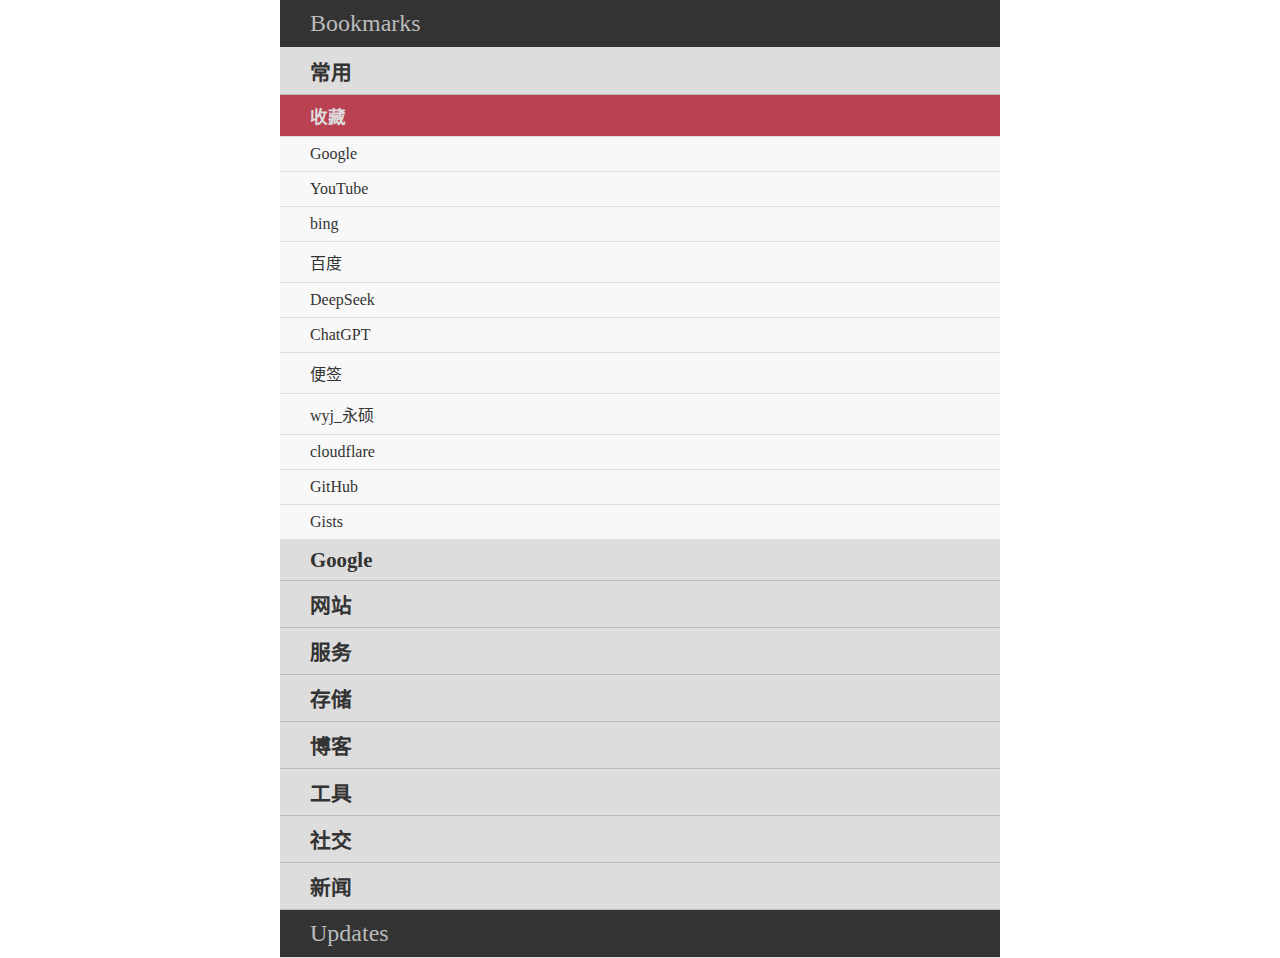
<file: sq.html>
<!DOCTYPE html>
<html lang="zh-CN">
  
  <head>
    <meta charset="UTF-8">
    <base target="_blank"><link rel="shortcut icon" type="image/x-icon" href="D:\fjwangyi\Documents\favicon.ico">
    <meta name="viewport" content="width=device-width,initial-scale=1.5,maximum-scale=1.0,minimum-scale=1.0,user-scalable=no" />
    <title>Bookmarks</title>
  </head>
  
  <body>
    <aside class="accordion">
      <h1>Bookmarks</h1>
      <div class="opened-for-codepen">
        <h2>常用</h2>
        <div style="display: show"  >
          <h3>收藏</h3>
          <div style="display: none">
            <a href="https://github.com/fjvi/sq/edit/main/index.html">bookmarks编辑</a>
            <a href="https://github.dev/fjvi/sq/tree/main">sq 编辑</a>
            <h5></h5>
          </div>
          <a href="https://www.google.com/ncr">Google</a>
          <a href="https://www.youtube.com/">YouTube</a>
          <a href="https://www.bing.com/?setmkt=en-US&setlang=en-US">bing</a>
          <a href="https://www.baidu.com/">百度</a>
          <a href="https://chat.deepseek.com/">DeepSeek</a>
          <a href="https://chatgpt.com/">ChatGPT</a>
          <a href="https://test.aypwip.org/webnote/wodewangluobianqianziliudi">便签</a>
          <a href="http://wyj.ys168.com/">wyj_永硕</a>
          <a href="https://dash.cloudflare.com/login?lang=zh-Hans-CN">cloudflare</a>
          <a href="https://github.com/">GitHub</a>
          <a href="https://gist.github.com/fjvi/">Gists</a>
        </div>
        <h2>Google</h2>
        <div style="display: none"  >
          <h3>Google新建 +</h3>
          <div>
            <a href="https://drive.google.com/drive/folders/0ByrYz5aCnlpuelNXbGVmMFdza1U?resourcekey=0-JSCOZldA5EqfwrRpM19NpA&usp=sharing">Google硬盘共享</a>
            <a href="https://docs.google.com/document/create?usp=drive_web&amp;folder=0ByrYz5aCnlpuelNXbGVmMFdza1U">文摘|DOCS</a>
            <a href="https://docs.google.com/document/create?usp=drive_web&amp;folder=0ByrYz5aCnlpuaEs0QzNrdUduWXc">文档|DOCS</a>
            <a href="https://docs.google.com/document/create?usp=drive_web&amp;folder=0ByrYz5aCnlpuaEs0QzNrdUduWXc">美图|DOCS</a>
            <a href="https://mail.google.com/mail/u/0/?fs=1&tf=cm&source=mailto&to=rss.yueduqi%2Bstarred@gmail.com">加星-Gmailto:</a>
            <a href="https://mail.google.com/mail/u/0/?fs=1&tf=cm&source=mailto&to=rss.yueduqi%2Bwz@gmail.com">文摘-Gmailto:</a>
            <a href="https://mail.google.com/mail/u/0/?fs=1&tf=cm&source=mailto&to=rss.yueduqi%2Bbiji@gmail.com">笔记-RSS阅读器</a>
            <a href="https://mail.google.com/mail/u/0/?fs=1&tf=cm&source=mailto&to=6889692.mgta@blogger.com">发博文mgta@blogger</a>
            <a href="https://mail.google.com/mail/u/0/?fs=1&tf=cm&source=mailto&to=6889692.6889@blogger.com">发博文6889@blogger</a>
            <h5></h5>
          </div>
          <a href="https://www.google.com/webhp?hl=zh-CN">Google</a>
          <a href="https://mail.google.com/">Gmail</a>
          <a href="https://mail.google.com/mail/mu/mp/253/?mui=ca#tl/%E6%89%80%E6%9C%89%E9%82%AE%E4%BB%B6">Gmail - 离线</a>
          <a href="https://photos.google.com/">Google相片</a>
          <a href="https://drive.google.com/">Google 硬盘</a>
          <a href="https://docs.google.com/">Google 文档</a>
          <a href="https://keep.google.com/">Google Keep</a>
          <a href="https://www.youtube.com/">YouTube</a>
          <a href="https://www.youtube.com/tv">YouTube TV</a>
          <a href="https://www.youtube.com/activate">YouTube TV-0</a>
          <a href="https://www.blogger.com/home?pli=1">Blogger 博客</a>
          <a href="https://keep.google.com/">Google收藏</a>
          <a href="https://calendar.google.com">Google 日历</a>
          <a href="https://talkgadget.google.com/">Google 环聊</a>
          <a href="https://translate.google.com/#zh-CN">Google 翻译</a>
          <a href="https://www.google.com/takeout/#">Google 备份</a>
          <a href="https://myactivity.google.com/myactivity">Google 活动记录</a>
          <a href="https://mail.google.com/tasks/canvas?pli=1">Google 工作表</a>
          <a href="https://console.cloud.google.com/">google 云计算</a>
          <a href="https://www.google.com/maps/">Google 地图</a>
          <a href="https://earth.google.com/web/">Google 地球</a>
          <a href="https://payments.google.com/">Google 付款</a>
          <a href="https://developers.google.com/?hl=zh-CN">Google 开发</a>
          <a href="https://www.google.com/contacts/u/0">Google 通讯录</a>
          <a href="https://goo.gl/">Google 短网址</a>
          <a href="https://sites.google.com/">google 网站</a>
          <a href="https://groups.google.com/forum/?fromgroups&amp;hl=zh-CN#!overview">Google 论坛</a>
          <a href="https://play.google.com/music/listen">Google 音乐</a>
          <a href="https://analytics.google.com/">Google Analytics（分析）</a>
          <a href="https://www.google.com/a/cpanel/mgtang.co.cc/Dashboard">Google Apps企业应用</a>
          <a href="https://www.google.com/fonts">Google Fonts</a>
          <a href="https://scholar.google.com/">Google学术</a>
          <a href="https://www.google.com/cloudprint#jobs">Google打印机</a>
          <a href="https://calendar.ruanyifeng.com/">Google日历简易版</a>
          <a href="https://github.com/justjavac/Google-IPs">justjavac Google-IPs · GitHub</a>
          <a href="https://picasaweb.google.com/lh/myphotos?noredirect=1">Picasa 相册</a>
          <a href="https://picasaweb.google.com/101465525933455588480?authkey=Gv1sRgCKeH_sz_trmH7gE">Picasa 网络相册 - 王易</a>
          <a href="https://www.google.com/cse/all">自定义搜索</a>
          <a href="https://feedburner.google.com/">Google 供稿</a>
          <a href="https://code.google.com/p/mgtang/">Google 项目托管</a>
          <a href="https://3dwarehouse.sketchup.com/index.html">3D 模型库</a>
        </div>
        <h2>网站</h2>
        <div style="display: none"  >
          <h3>Cloudflare</h3>
          <div>
            <a href="https://dash.cloudflare.com/860491cbf245fe34e96aa127a8983f67">Cloudflare</a>
            <a href="https://github.com/XIU2/CloudflareSpeedTest?tab=readme-ov-file">CloudflareSpeedTest: 🌩「自选优选 IP」</a>
          </div>
          <h4>GitHub</h4>
          <div>
            <a href="https://github.com/">GitHub</a>
            <a href="https://github.com/fjvi?tab=repositories">fjvi@GitHub</a>
            <a href="https://github.com/orgs/6889692/repositories">6889692@GitHub</a>
            <a href="https://fjvi.github.io/wiki/bookmarks_2024_10_3.html">bookmarks_2024_10_3.html</a>
          </div>
          <h3>微软 +</h3>
          <div>
            <a href="https://outlook.live.com/mail/0/">Outlook.com</a>
            <a href="https://onedrive.live.com/">OneDrive</a>
            <a href="https://1drv.ms/o/c/0409350fbbe56376/EnZj5bsPNQkggASYBwAAAAAB7HcNNfItUUBEM3rUGlNtaQ?e=6ue3ZO">YGSJ_笔记本</a>
            <a href="https://1drv.ms/o/c/0409350fbbe56376/EnZj5bsPNQkggATBAgAAAAABfag8AskJBX6ZAlwGNWjsFQ?e=KaaMeH">YGSJ_剪辑</a>
          </div>
          <h4>ZOHO</h4>
          <div>
            <a href="https://workdrive.zoho.com/">ZOHO硬盘</a>
            <a href="https://mail.zoho.com/zm/">ZOHO邮箱</a>
            <a href="https://writer.zoho.com/">ZOHO writer</a>
            <a href="https://docs.zoho.com/">ZOHO文档</a>
            <a href="https://notebook.zoho.com/">ZOHO笔记</a>
            <a href="https://workdrive.zohoexternal.com/external/214354b89acb60ff3b259f3ecf3a47c788deb34ff4b5e2b81b6a2b97e52ed964">workdrive分享</a>
            <a href="https://docs.zoho.com/folder/ctdnu6c8c3af2e4164e5f971b819a8fb2eae4">文章收藏</a>
            <h5></h5>
          </div>
          <a href="https://www.douyin.com/">抖音</a>
          <a href="https://www.apkmirror.com/">哔哩哔哩</a>
          <a href="https://www.ixigua.com/">西瓜视频</a>
          <a href="https://web.telegram.org/#/im">Telegram_web</a>
          <a href="https://www.v2ex.com/">V2EX</a>
          <a href="https://www.apkmirror.com/">apkmirror@应用商店</a>
          <a href="https://cn.uptodown.com/">uptodown@应用商店</a>
          <a href="https://cn.aptoide.com/">aptoide@应用商店</a>
        </div>
        <h2>服务</h2>
        <div style="display: none"  >
          <h3>订阅链接 +</h3>
          <div>
            <a href="https://bpb.mgtang.us.kg/sub/c2e1d703-a740-4ebf-8c35-64243ed20b8e#BPB-Normal">pbp@MTG</a>
            <a href="https://cf.6889692.us.kg/69be2980-ce76-4f23-a7e4-a3f071f70772/pty">侃侃侃</a>
            <a href="https://fjvi.pages.dev/6889692/pty">fjvi@Trojan</a>
            <a href="https://abc.mgta.us.kg/5285f470-3cde-486c-91aa-3ae2d8941f48?sub&IP_URL=https://raw.githubusercontent.com/amclubs/am-cf-tunnel/main/ipUrl.txt">abc_ipUrl</a>
            <a href="https://abc.mgta.us.kg/5285f470-3cde-486c-91aa-3ae2d8941f48?sub&IP_URL_TXT=https://raw.githubusercontent.com/6889692/wiki/refs/heads/gh-pages/ipv4.txt">abc_IPV4</a>
            <a href="https://abc.mgta.us.kg/5285f470-3cde-486c-91aa-3ae2d8941f48?sub&IP_URL_TXT=https://raw.githubusercontent.com/6889692/wiki/refs/heads/gh-pages/domain.txt">abc_domain</a>
            <a href="https://SOS.CMLiussss.net/auto">SOS.CMLiussss</a>
            <h5></h5>
          </div>
          <a href="https://vercel.com/">vercel</a>
          <a href="https://test.aypwip.org/webnote/6889692note">便签692</a>
          <a href="https://www.inoreader.com/">Inoreader</a>
          <a href="https://docs.google.com/document/d/1LpCGGKNTJBdpTxZsTiCSJQu1u2fklGCK7lxYwtB_2NQ/preview">南阳谷歌</a>
          <a href="https://fanyi.youdao.com/">有道翻译_</a>
          <a href="https://feedex.net/">FeedEx.Net: The Feed Expander [beta]</a>
          <a href="https://ifttt.com/tasks">ifttt /任务</a>
          <a href="https://www.vpngate.net/cn/">VPN Gate</a>
          <a href="https://www.vpngate.net/cn/sites.aspx">vpngate.net 镜像站点</a>
        </div>
        <h2>存储</h2>
        <div style="display: none"  >
          <h3>bookmarks</h3>
          <div>
            <a href="https://692.github.io/wiki/bookmarks_2024_2_7.html">bookmarks_2024_10_3.html</a>
            <a href="https://692.github.io/wiki/bookmarks_2024_2_7.html">bookmarks_2024_2_7.html</a>
            <a href="https://692.github.io//wiki/bookmarks_2022_4_8.html">bookmarks_2022_4_8</a>
            <a href="https://fjvi.github.io/wiki/Jav.html">Jav</a>
            <a href="https://github.com/fjvi/wiki/edit/main/Jav.html">Jav_edit</a>
          </div>
          <h4>永硕 +</h4>
          <div>
            <a href="http://wyj.ysepan.com/">WYJ</a>
            <a href="http://6889692.ysepan.com/">6889692</a>
            <a href="http://adbo.ysepan.com/">adbo</a>
            <a href="http://fjwangyi.ysepan.com/">fjwangyi</a>
            <a href="http://fooce.ysepan.com/">fooce</a>
            <a href="http://jooce.ysepan.com/">jooce</a>
            <a href="http://ximo.ysepan.com/">ximo</a>
            <a href="http://kongruxu.ysepan.com/">空如许</a>
            <h5></h5>
          </div>
          <a href="https://www.dropbox.com/">Dropbox网盘</a>
          <a href="https://pan.baidu.com/">百度云</a>
          <a href="https://www.weiyun.com/disk/index.html">微云</a>
          <a href="https://www.evernote.com/">6889692@evernote</a>
          <a href="https://jianguoyun.com/">坚果云</a>
          <a href="https://note.wiz.cn/web">为知笔记</a>
          <a href="https://app.yinxiang.com/">印象笔记</a>
          <a href="https://www.diigo.com/outliner/1vhjld/Bookmarks-%E4%B9%A6%E7%AD%BE%E6%A0%8F?key=fjec0jsp2f">diigo</a>
          <a href="https://mail.google.com/mail/?view=cm&amp;fs=1&amp;tf=1&amp;source=mailto&amp;to=mgtang692%2Bbiji@gmail.com">GM 便签</a>
          <a href="https://mail.google.com/mail/?view=cm&amp;fs=1&amp;tf=1&amp;source=mailto&amp;to=mgtang692%2Btu@gmail.com">GM 美图</a>
          <a href="https://mail.google.com/mail/?view=cm&amp;fs=1&amp;tf=1&amp;source=mailto&amp;to=mgtang692%2B1@gmail.com">GM 文章</a>
          <a href="https://www.instapaper.com/u">Instapaper</a>
          <a href="https://mega.co.nz/">MEGA</a>
        </div>
        <h2>博客</h2>
        <div style="display: none"  >
          <h3>收藏博客</h3>
          <div>
          <a href="https://ygkkk.blogspot.com/">甬哥侃侃侃</a>
          <h5></h5>
          </div>
          <a href="https://6889692.GitHub.io/note">note@github</a>
          <a href="https://hugo.mgtang.us.kg/">hugo@github</a>
          <a href="https://mgtang.blogspot.com/">麦谷堂@blogger</a>
          <a href="https://6889692.blogspot.com/">6889692@blogger</a>
          <a href="https://xywh.wordpress.com/">WordPress-校园文化建设</a>
          <a href="https://fjvi.wordpress.com/">易观设计@wordpress</a>
          <a href="https://fjwangyi.wordpress.com/">福建王易 @wordpress</a>
          <a href="https://fjvi.sourceforge.net/wordpress/">fjvi.f.net/博客/</a>
          <a href="https://w3w.sourceforge.net/wordpress/wp-login.php">w3w.SF.net/wordpress/ 登录</a>
          <a href="https://w3w.sourceforge.net/wordpress/">w3w.sf.net/博客/</a>
          <a href="https://hht.sourceforge.net/wordpress/">绘画堂 | 文化艺术工程</a>
          <a href="https://hht.sourceforge.net/wordpress/wp-login.php">绘画堂 › 登录</a>
        </div>
        <h2>工具</h2>
        <div style="display: none"  >
          <a href="https://www.itdog.cn/tcping/">itdog </a>
          <a href="https://www.speedtest.net/zh-Hans">SpeedTest测速</a>
          <a href="https://fiber.google.com/speedtest/">Google测速</a>
          <a href="https://cn.piliapp.com/emoji/list/">表情符号</a>
          <a href="https://emojidb.org/">表情符号搜索</a>
          <a href="https://https://tools.liumingye.cn/music/">MyFreeMp3-ping</a>
          <a href="https://tuostudy.upnb.top/">图欧学习资源</a>
          <a href="https://devtool.tech/html-md">HTML To Markdown 转换工具</a>
          <a href="https://markdown.devtool.tech/app">Markdown 在线编辑器</a>
          <a href="https://www.helloworld.net/html2md">富文本转markdown</a>
          <a href="https://www.atool.org/">在线工具 | aTool</a>
          <a href="https://github.com/indianajson/cloudflare-nameservers">cloudflare-服务器列表</a>
          <a href="https://www.cloudflare.com/zh-cn/ips/">cloudflare-IP 地址范围</a>
        </div>
        <h2>社交</h2>
        <div style="display: none"  >
          <a href="https://x.com/home">Twitter</a>
          <a href="https://www.facebook.com/fjwangyi">Facebook</a>
          <a href="https://dlvrit.com/">Twitter订阅工具</a>
          <a href="https://fanfou.com/home">首页_饭否</a>
        </div>
        <h2>新闻</h2>
        <div style="display: none"  >
          <a href="https://www.bbc.com/zhongwen/simp">BBC中文网</a>
          <a href="https://www.dw.com/zh/%E5%9C%A8%E7%BA%BF%E6%8A%A5%E5%AF%BC/s-9058">德国之声</a>
          <a href="https://cn.nytimes.com/">纽约时报</a>
          <a href="https://cn.wsj.com/zh-hans">华尔街日报</a>
          <a href="https://www.ftchinese.com/">FT中文网</a>
          <a href="https://www.dwnews.com/">多维新闻</a>
          <a href="https://www.voachinese.com/">美国之声</a>
          <a href="https://cn.nikkei.com/">日经中文网</a>
          <a href="https://chinese.aljazeera.net/news">半岛中文网</a>
          <a href="https://chinadigitaltimes.net/chinese/">中国数字时代</a>
          <a href="https://cn.reuters.com/news/generalnews">路透社</a>
          <a href="https://cn.rfi.fr/">法广中文网</a>
          <a href="https://cnnews.chosun.com/">朝鲜日报</a>
          <a href="https://china.kyodonews.net/">日本共同网</a>
          <a href="https://asahichinese.com/category/china_taiwan/">朝日新闻</a>
          <a href="https://cn.theaustralian.com.au/">澳大利亚中文网</a>
          <a href="https://news.mingpao.com/ins/">明报</a>
          <a href="https://www.zaobao.com.sg/">联合早报</a>
          <a href="https://www.creaders.net/?language=gb2312">万维读者网</a>
          <a href="https://udn.com/news/index">台湾联合新闻网</a>
          <a href="https://program-think.blogspot.com/">【编程随想】blogger</a>
          <a href="https://github.com/programthink/sites/blob/master/README.wiki">【编程随想】新闻时事类网站</a>
          <a href="https://www.xinhuanet.com">新华社</a>
          <a href="https://www.huanqiu.com/">环球网</a>
        </div>
      </div>
      <h1>Updates</h1>
      <div style="display: none">
          <h3>Updates</h3>
          <div style="display: none">
            <a href="https://github.com/fjvi/sq/edit/main/index.html">bookmarks编辑</a>
            <a href="https://github.dev/fjvi/sq/tree/main">sq 编辑</a>
		    <h5></h5>
          </div>
          <a href="https://github.com/fjvi/sq/edit/main/index.html">bookmarks编辑</a>
          <a href="https://github.dev/fjvi/sq/tree/main">sq 编辑</a>
      </div>
    </aside>

<script>
  const headers = ["H1", "H2", "H3", "H4", "H5", "H6"];

  document.querySelector(".accordion").addEventListener("click", function(e) {
    const target = e.target,
          name = target.nodeName.toUpperCase();

    if (headers.includes(name)) {
      const subItem = target.nextElementSibling;

      // Calculate depth of the clicked element
      let depth = 0, parent = subItem.parentElement;
      while (parent !== this) { depth++; parent = parent.parentElement; }

      // Hide elements at or deeper than the clicked element's depth
      Array.from(this.querySelectorAll(".accordion p, .accordion div")).forEach(el => {
        let elDepth = 0, elParent = el.parentElement;
        while (elParent !== this) { elDepth++; elParent = elParent.parentElement; }
        if (elDepth >= depth && el !== subItem) el.style.display = "none";
      });

      // Toggle visibility and adjust border radius
      subItem.style.display = (subItem.style.display === "block") ? "none" : "block";
      if (subItem.style.display === "block") {
        const visibleElements = Array.from(this.querySelectorAll(".accordion :visible"));
        if (visibleElements.length) visibleElements[visibleElements.length - 1].style.borderRadius = "0 0 10px 10px";
      }

      // Adjust target's bottom border radius
      target.style.borderBottomRightRadius = target.style.borderBottomLeftRadius = "0";
    }
  });
</script>


    <style>
        * { margin: 0; padding: 0; }
        body { font-size: 100%; }
        .accordion {
            width: 720px;
            margin: 0 auto;
        }
        .accordion h1, h2, h3, h4 {
            cursor: pointer;
        }
        .accordion h2, .accordion h3, .accordion h4 {
            font-family: "News Cycle";
        }
        .accordion h1 {
            padding: 10px 30px;
            background-color: #333;
            font-family: Lobster;
            font-size: 1.5rem;
            font-weight: normal;
            border-bottom: 1px solid #ddd;
            color: #bbb;
        }
        .accordion h1:hover {
            color: #fff;
        }
        .accordion h2 {
            padding: 8px 30px;
            background-color: #ddd;
            border-bottom: 1px solid #bbb;
            font-size: 1.3rem;
            color: #333;
        }
        .accordion h2:hover {
            background-color: #99d3fd;
            color: #b94152;
        }
        .accordion h3 {
            padding: 8px 30px;
            background-color: #b94152;
            font-size: 1.1rem;
            border-bottom: 1px solid #ddd;
            color: #ddd;
        }
        .accordion h3:hover {
            background-color: #99d3fd;
            color: #b94152;
        }
        .accordion h4 {
            padding: 8px 30px;
            background-color: #ffc25a;
            font-size: 1.1rem;
            border-bottom: 1px solid #ddd;
            color: #b94152;
        }
        .accordion h4:hover {
            background-color: #99d3fd;
            color: #ffc25a;
        }
        .accordion h5 {
            padding: 1px;
            background-color: #b94152;
        }
        .accordion a {
            display: block;
            padding: 8px 30px;
            text-decoration: none;
            color: #333;
            background-color: #f8f8f8;
            border-bottom: 1px solid #ddd;
            transition: background-color 0.3s ease;
        }
        .accordion a:hover {
            background-color: #99d3fd;
            border-bottom: 1px solid #bbb;
            font-size: 1.3rem;
            color: #b94152;
        }
    </style>
</body>
</html>
</file>
